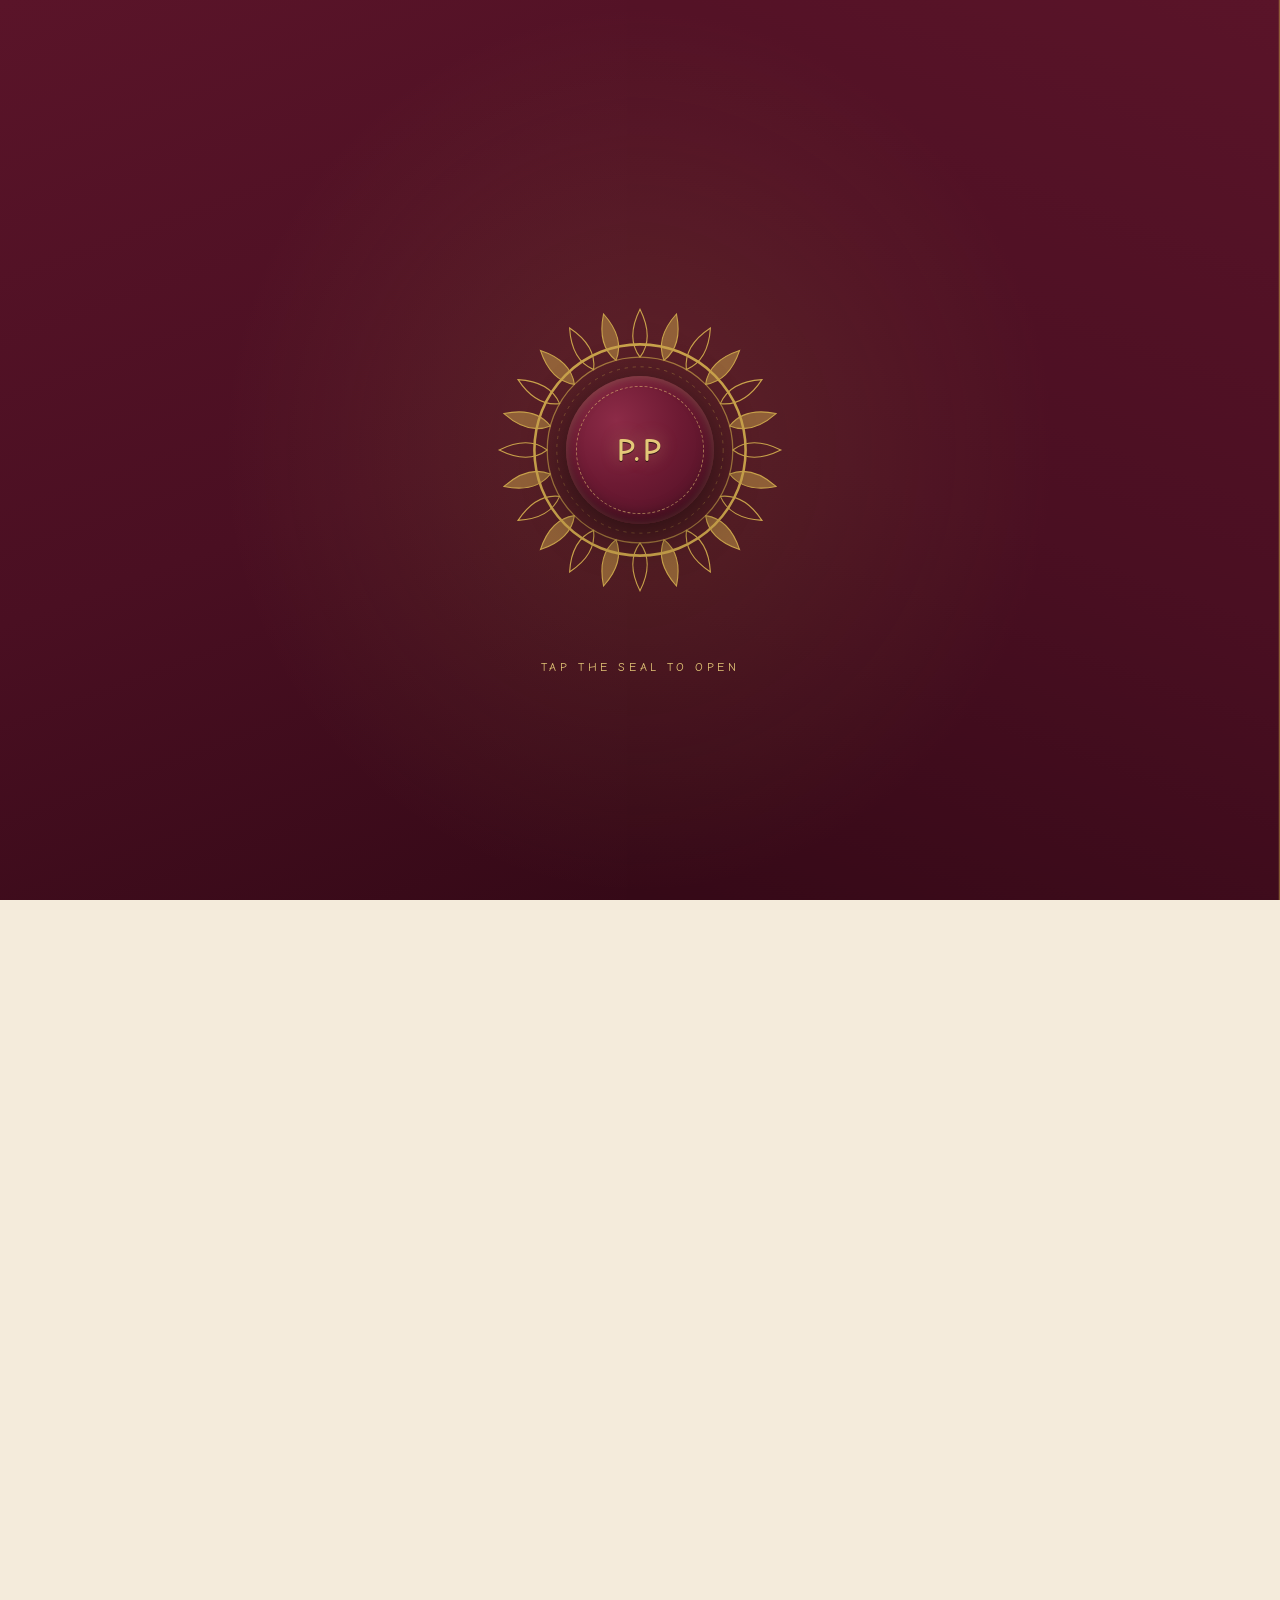
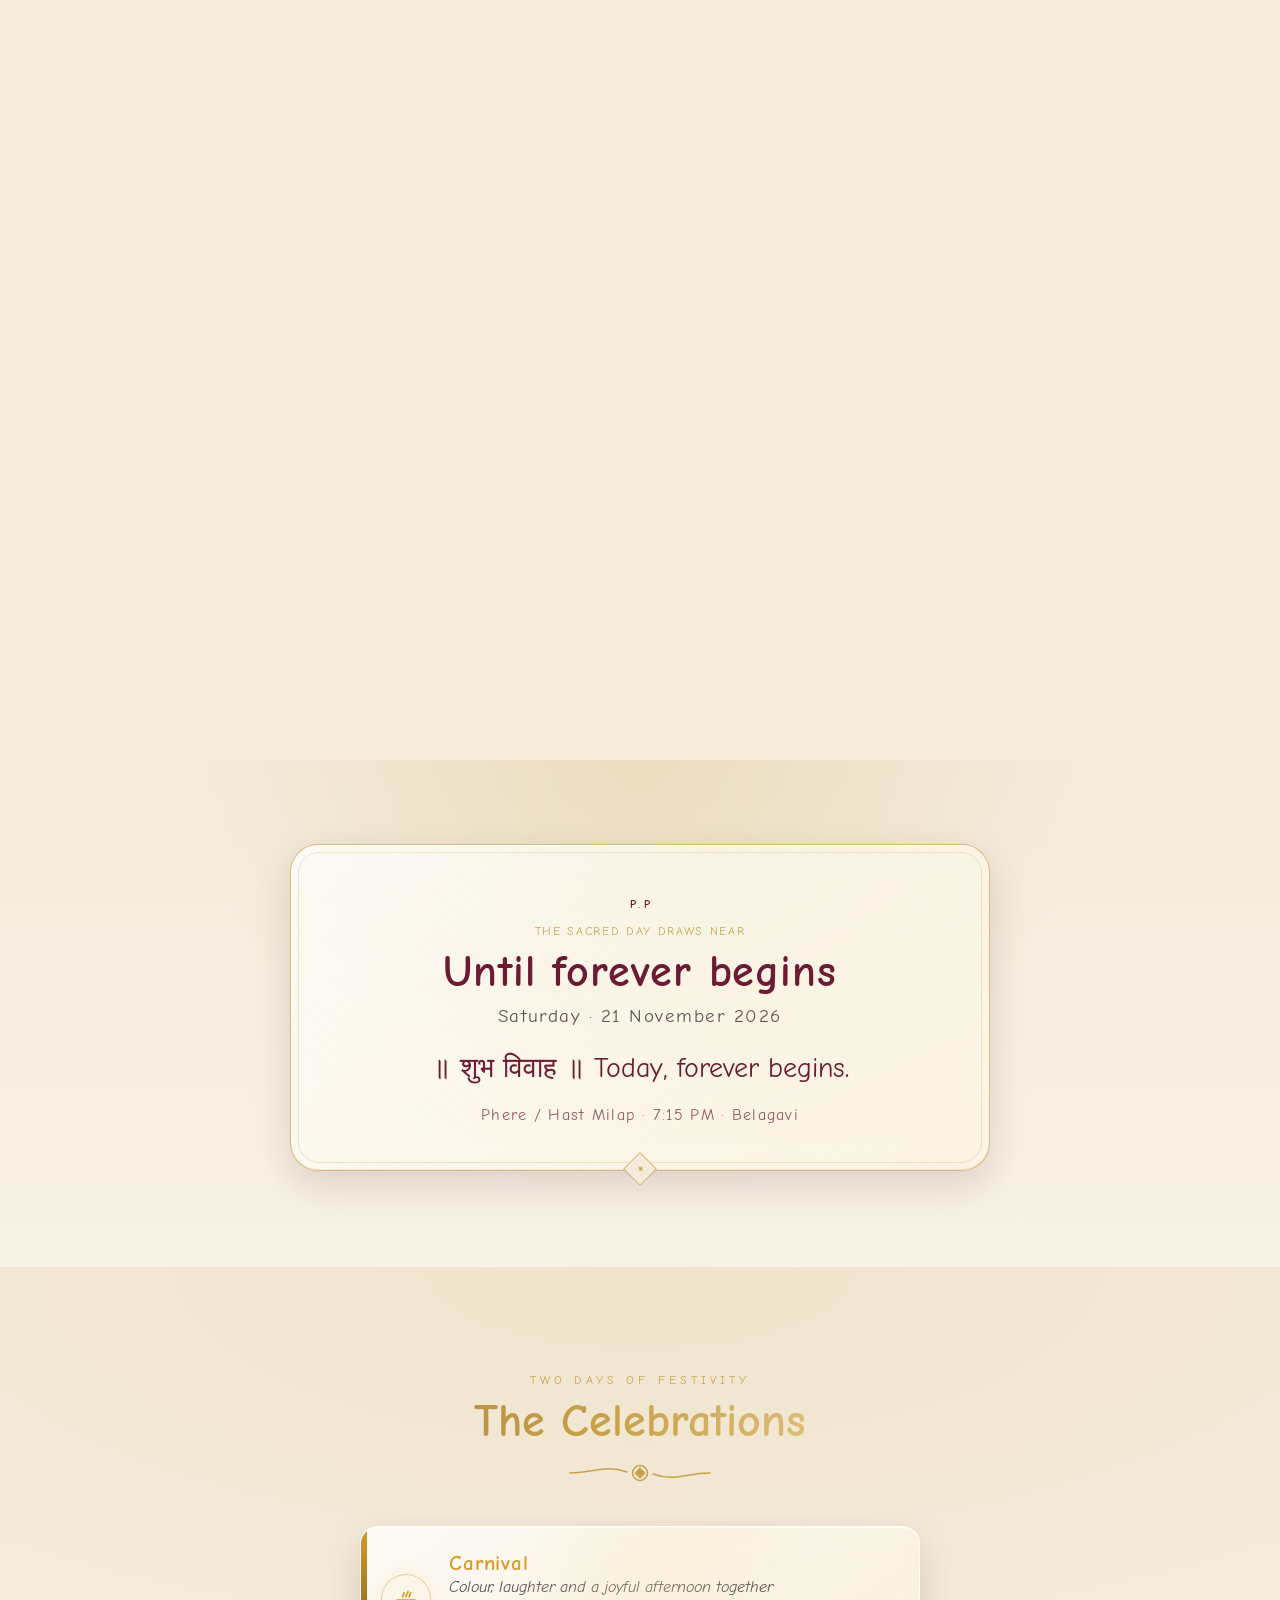
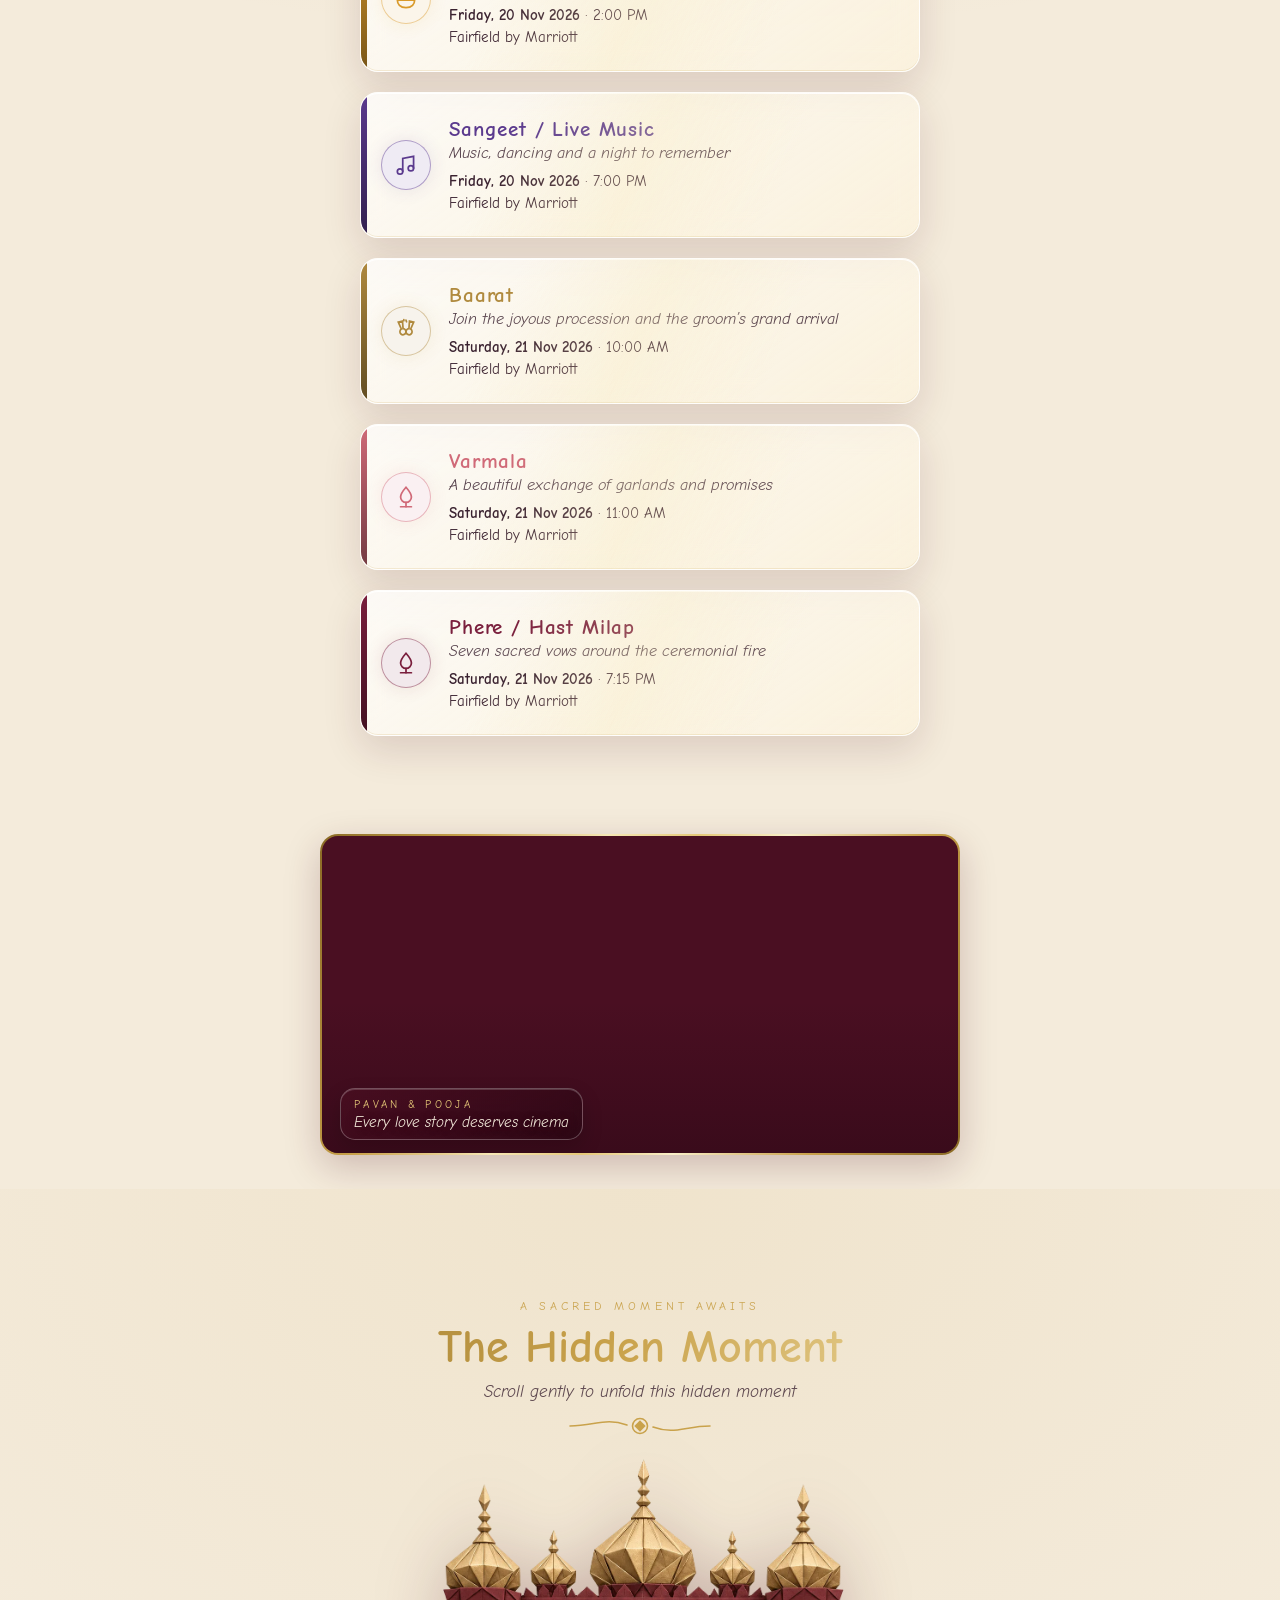
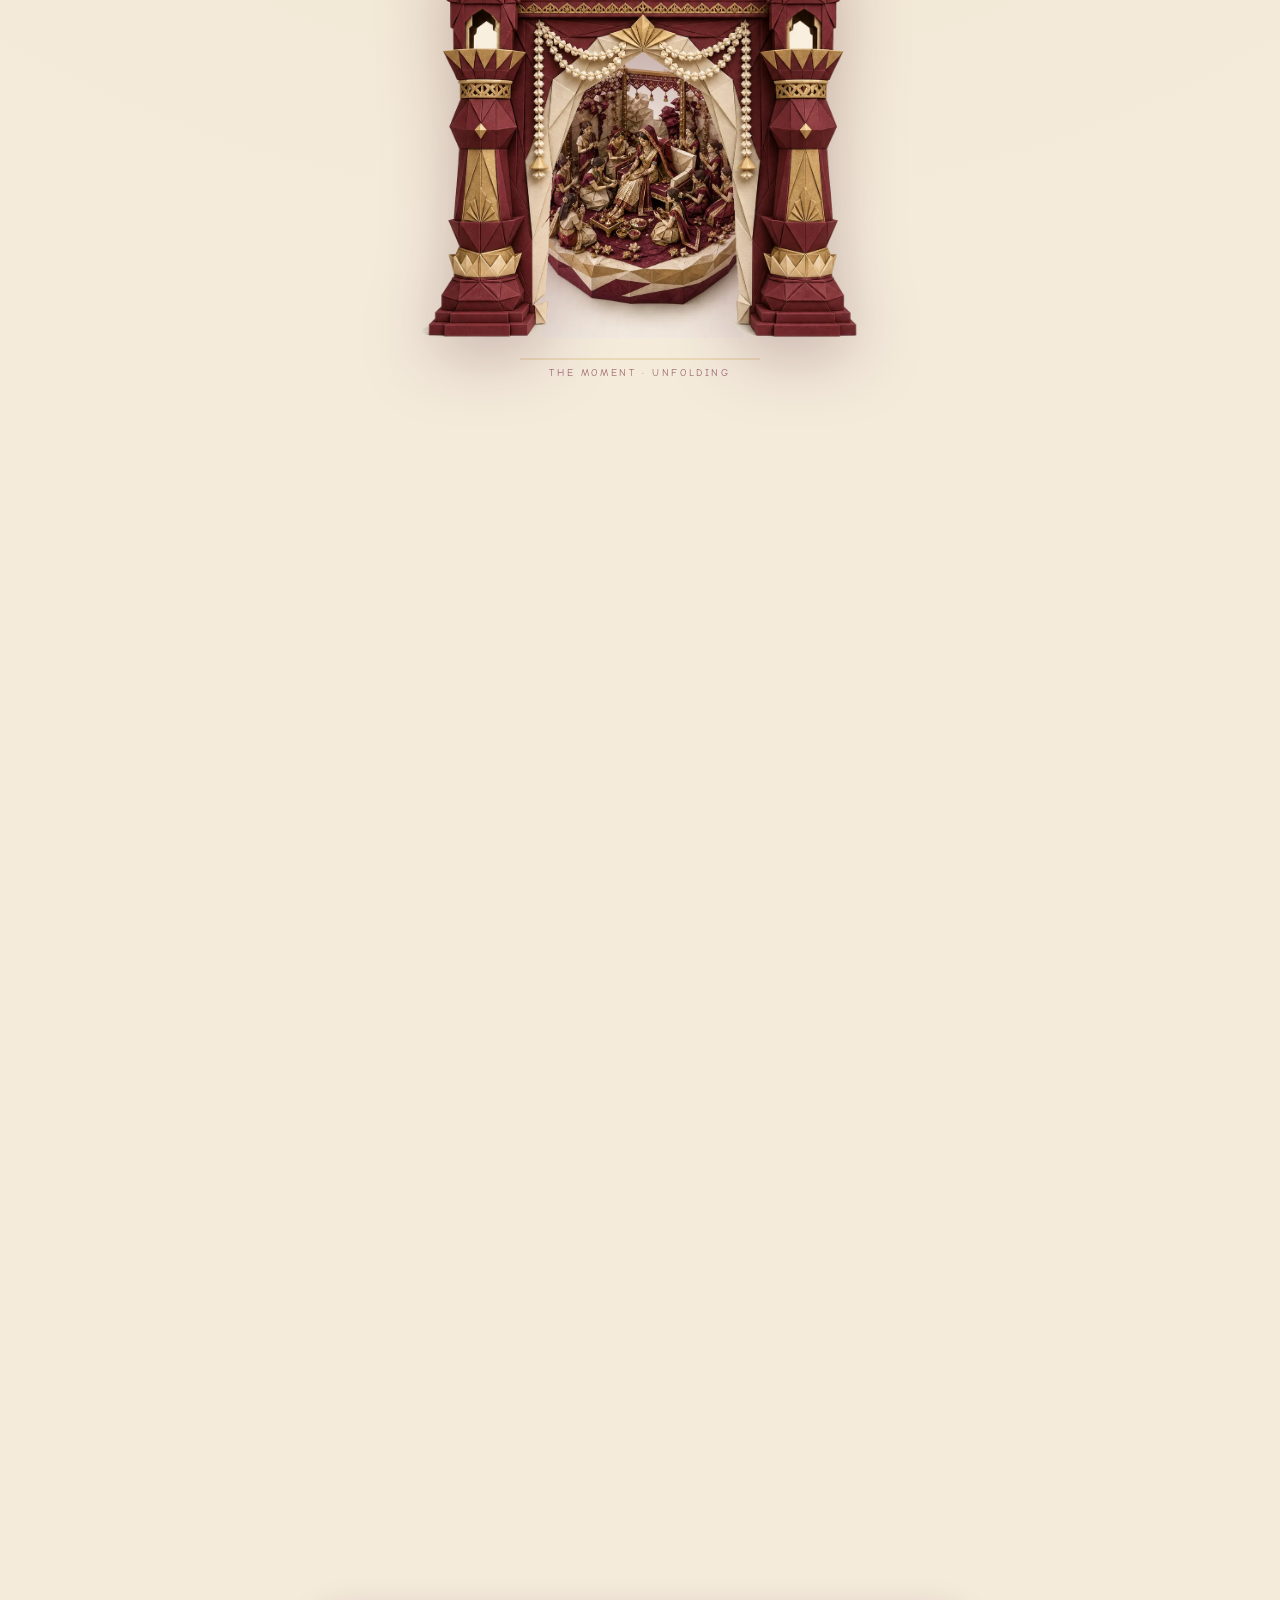
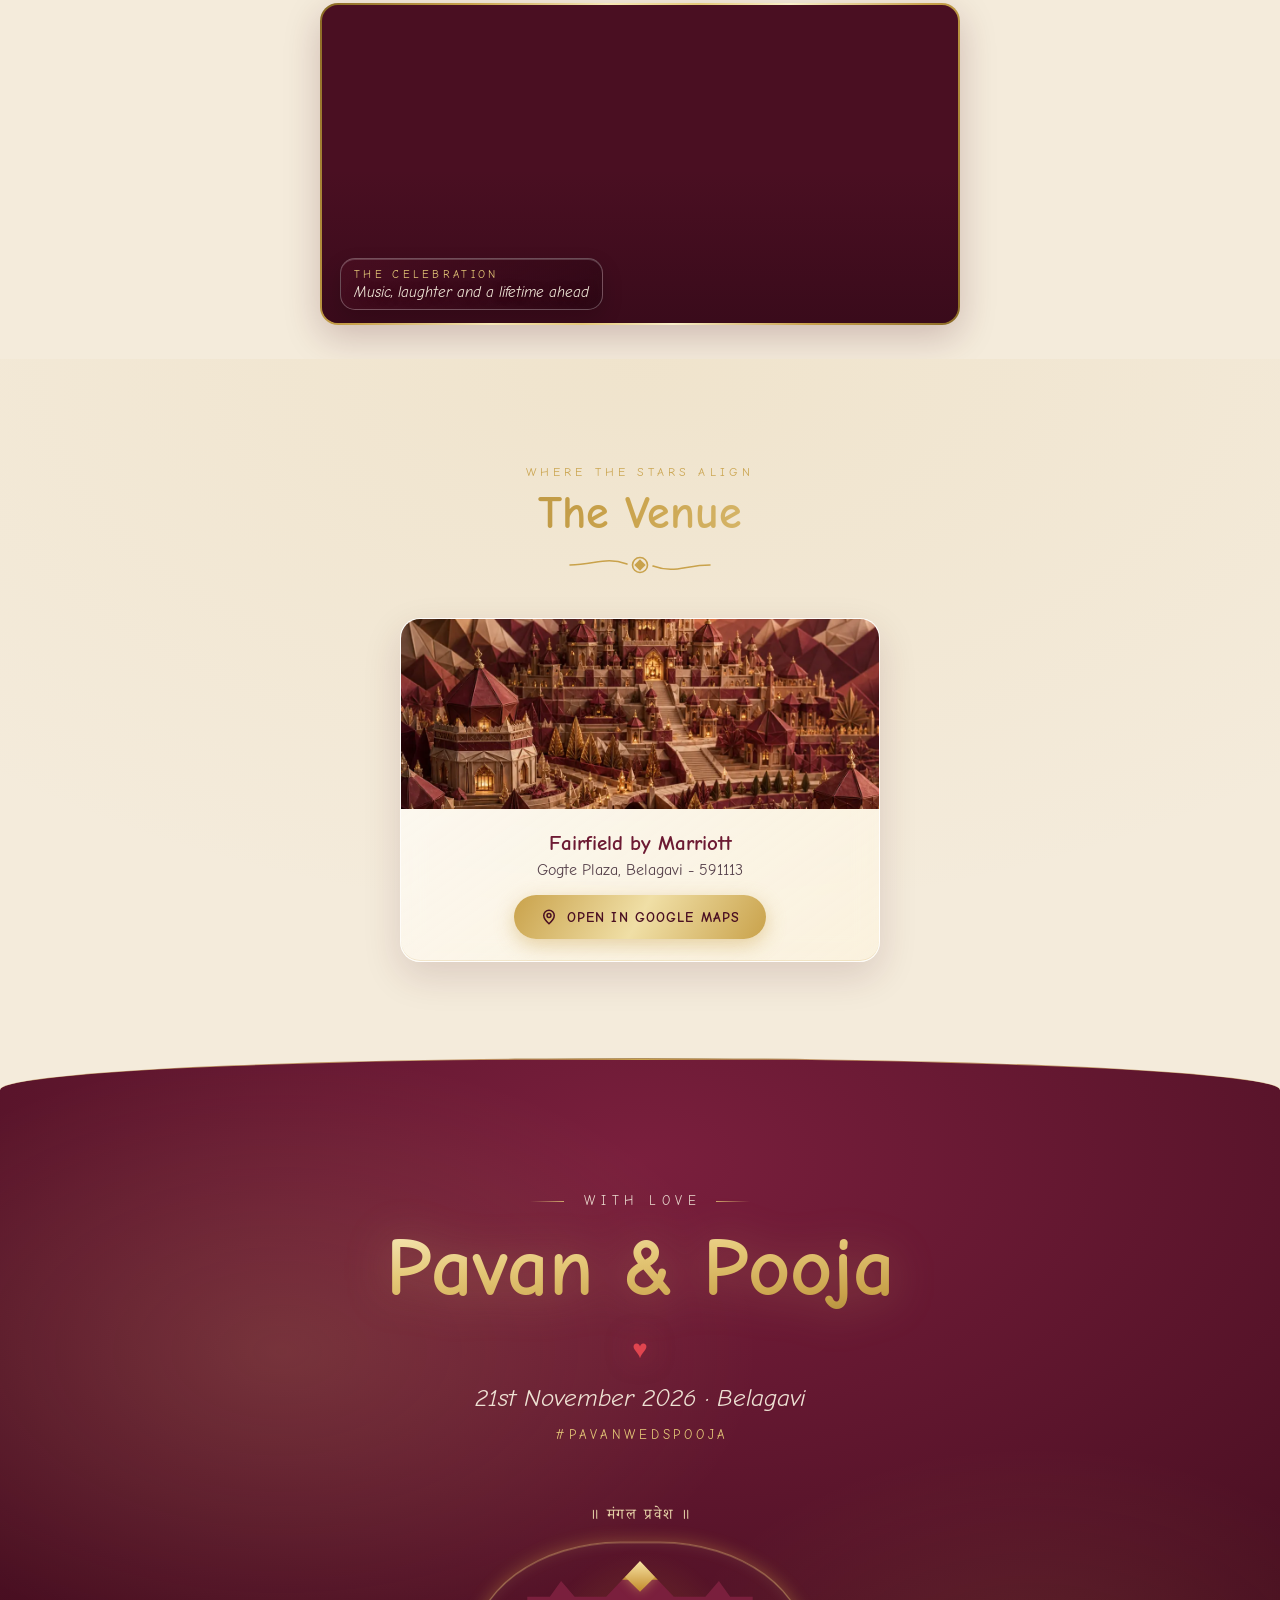
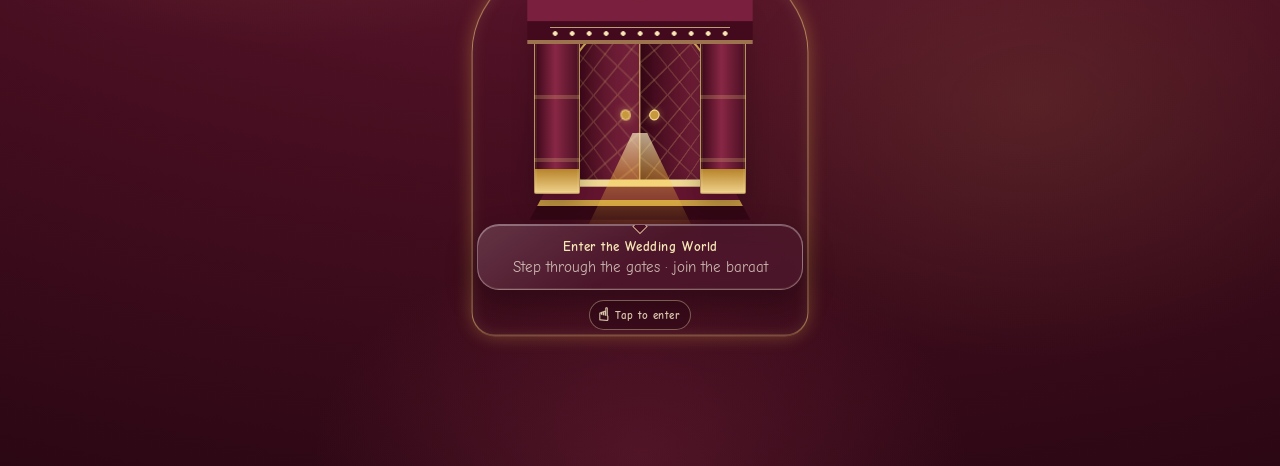
<file: index.html>
<!DOCTYPE html>
<html lang="en">
<head>
<meta charset="UTF-8">
<meta name="viewport" content="width=device-width, initial-scale=1.0, viewport-fit=cover">
<title>Pavan ♥ Pooja — A Royal Wedding Invitation</title>
<meta name="description" content="With the blessings of Lord Ganesha, join us for the wedding of Pavan and Pooja — 21 November 2026, Fairfield by Marriott, Belagavi.">
<meta name="theme-color" content="#4A0F22">
<meta property="og:title" content="Pavan ♥ Pooja — The Wedding Celebration">
<meta property="og:description" content="You are royally invited. Scroll to open the invitation.">
<meta property="og:image" content="assets/stills/world.webp">
<link rel="preconnect" href="https://fonts.googleapis.com">
<link rel="preconnect" href="https://fonts.gstatic.com" crossorigin>
<link href="https://fonts.googleapis.com/css2?family=Comic+Neue:ital,wght@0,400;0,700;1,400&family=Noto+Serif+Devanagari:wght@400;600&display=swap" rel="stylesheet">
<link rel="stylesheet" href="styles.css?v=20260923-pavan-pooja">
</head>
<body class="is-loading">

<!-- ═══════════════ THE SEAL (loader / entry) ═══════════════ -->
<div id="loader" aria-label="Opening invitation">
  <div class="door door-l"></div>
  <div class="door door-r"></div>
  <div class="loader-center">
    <svg id="mandala" viewBox="-100 -100 200 200" aria-hidden="true">
      <g id="mandala-spin">
        <g id="petal-ring"></g>
        <circle r="58" fill="none" stroke="currentColor" stroke-width=".8" opacity=".7"/>
        <circle r="52" fill="none" stroke="currentColor" stroke-width=".4" stroke-dasharray="2 3" opacity=".6"/>
      </g>
      <circle id="progress-ring" r="66" fill="none" stroke="currentColor" stroke-width="1.6"
              stroke-linecap="round" transform="rotate(-90)"/>
    </svg>
    <button id="seal-btn" disabled aria-label="Open the invitation">
      <span class="seal-monogram">P.P</span>
      <span class="seal-rim"></span>
    </button>
    <p id="loader-status" role="status" aria-live="polite"><span id="loader-copy">Preparing the baraat…</span> <span id="loader-pct">0%</span></p>
    <button id="loader-retry" class="hidden" type="button">Retry preparation</button>
    <p id="loader-tap" class="hidden">Tap the seal to open</p>
  </div>
</div>

<!-- ═══════════════ AMBIENT PETALS ═══════════════ -->
<canvas id="petals" aria-hidden="true"></canvas>

<!-- ═══════════════ HERO — THE UNFOLDING ═══════════════ -->
<section id="hero">
  <div class="hero-sticky">
    <canvas id="scrub" aria-hidden="true"></canvas>
    <div class="vignette" aria-hidden="true"></div>

    <!-- Wide-screen editorial side notes — decorative and deliberately CSS-only -->
    <div class="hero-side hero-side-left" aria-hidden="true">
      <span class="hero-side-kicker"><b>वधू</b><i></i>The Bride</span>
      <strong class="hero-side-name">Pooja</strong>
      <span class="hero-side-rule"></span>
      <em>Grace in every step</em>
      <small>21 · XI · 2026</small>
    </div>
    <div class="hero-side hero-side-right" aria-hidden="true">
      <span class="hero-side-kicker"><b>वर</b><i></i>The Groom</span>
      <strong class="hero-side-name">Pavan</strong>
      <span class="hero-side-rule"></span>
      <em>Joy in every beat</em>
      <small>Belagavi · Karnataka</small>
    </div>

    <!-- Crown — a quiet, constant signature above the unfolding world -->
    <div id="hero-crown" aria-hidden="true">
      <span class="crown-mono">P.P</span>
      <span class="crown-rule"></span>
      <span class="crown-chapter">A Royal Union</span>
    </div>

    <!-- One permanent message: the imagery moves, the invitation remains serene. -->
    <div class="beat beat-static">
      <div class="hero-copy-glass">
        <p class="eyebrow">॥ शुभ विवाह ॥</p>
        <h1 class="names">
          <span class="name-word"><span>Pavan</span></span>
          <span class="amp">♥</span>
          <span class="name-word"><span>Pooja</span></span>
        </h1>
        <p class="hero-vow">Two souls · Seven vows · One forever</p>
        <div class="scroll-hint" aria-hidden="true"><span>Scroll to witness their story</span><i class="chev"></i></div>
      </div>
    </div>
  </div>
</section>

<!-- ═══════════════ THE COUNTDOWN ═══════════════ -->
<section id="countdown-section" aria-labelledby="countdown-title">
  <div class="countdown-card">
    <span class="countdown-sigil" aria-hidden="true">P.P</span>
    <p class="eyebrow">The sacred day draws near</p>
    <h2 id="countdown-title">Until forever begins</h2>
    <p class="countdown-date">Saturday · 21 November 2026</p>
    <div id="countdown" class="countdown" role="timer" aria-label="Countdown to the wedding">
      <div class="cd-cell"><span class="cd-num" id="cd-d">–</span><span class="cd-lbl">Days</span></div>
      <div class="cd-cell"><span class="cd-num" id="cd-h">–</span><span class="cd-lbl">Hours</span></div>
      <div class="cd-cell"><span class="cd-num" id="cd-m">–</span><span class="cd-lbl">Mins</span></div>
      <div class="cd-cell"><span class="cd-num" id="cd-s">–</span><span class="cd-lbl">Secs</span></div>
    </div>
    <p class="countdown-detail">Phere / Hast Milap · 7:15 PM · Belagavi</p>
  </div>
</section>

<!-- ═══════════════ THE CELEBRATIONS ═══════════════ -->
<section id="events">
  <img loading="lazy" class="decor decor-toran" src="assets/decor/toran.webp" alt="" aria-hidden="true">
  <img loading="lazy" class="decor decor-elephant" src="assets/decor/elephant.webp" alt="" aria-hidden="true">
  <img loading="lazy" class="decor decor-umbrella" src="assets/decor/umbrella.webp" alt="" aria-hidden="true">
  <header class="sec-head">
    <p class="eyebrow">Two days of festivity</p>
    <h2 class="sec-title gold-foil">The Celebrations</h2>
  </header>
  <div id="event-cards"></div>
</section>

<!-- ═══════════════ FILM BAND 1 ═══════════════ -->
<div class="film-band"><div class="film-inner"><video muted loop playsinline preload="none" data-src="assets/film/film1.mp4" aria-label="Pavan and Pooja wedding film"></video><p class="film-caption"><span class="film-eyebrow">Pavan &amp; Pooja</span><span class="film-line">Every love story deserves cinema</span></p></div></div>

<!-- ═══════════════ THE HIDDEN MOMENT (scroll-driven) ═══════════════ -->
<section id="sanctum">
  <div id="sanctum-stage">
    <header class="sec-head">
      <p class="eyebrow" id="sanctum-eyebrow">A sacred moment awaits</p>
      <h2 class="sec-title gold-foil" id="sanctum-heading">The Hidden Moment</h2>
      <p class="sec-sub" id="sanctum-hint"></p>
    </header>
    <div id="sanctum-portal">
      <div id="sanctum-view">
        <canvas id="sanctum-canvas" aria-hidden="true"></canvas>
        <img loading="lazy" id="sanctum-poster" src="assets/stills/sanctum_start.webp" alt="A hidden origami moment, veiled">
        <div id="sanctum-veil">
          <span class="veil-lotus">🪷</span>
          <span class="veil-text" id="sanctum-veil-text"></span>
          <span class="veil-progress hidden" id="sanctum-progress"></span>
        </div>
      </div>
      <img loading="lazy" class="sanctum-arch" src="assets/decor/arch.webp" alt="" aria-hidden="true">
    </div>
    <div id="sanctum-filmbar" aria-hidden="true">
      <span class="bar"><span class="fill" id="sanctum-fill"></span></span>
      <span class="cap">The moment · unfolding</span>
    </div>
  </div>
</section>

<!-- ═══════════════ VENUE ═══════════════ -->
<!-- ═══════════════ FILM BAND 2 ═══════════════ -->
<div class="film-band"><div class="film-inner"><video muted loop playsinline preload="none" data-src="assets/film/film2.mp4" aria-label="Pavan and Pooja celebration film"></video><p class="film-caption"><span class="film-eyebrow">The Celebration</span><span class="film-line">Music, laughter and a lifetime ahead</span></p></div></div>

<section id="venue">
  <img class="decor decor-toran decor-toran-2" src="assets/decor/toran.webp" alt="" aria-hidden="true">
  <header class="sec-head">
    <p class="eyebrow">Where the stars align</p>
    <h2 class="sec-title gold-foil">The Venue</h2>
  </header>

  <div class="venue-card">
    <div class="venue-art" style="background-image:url('assets/stills/venue_art.webp')"></div>
    <div class="venue-info">
      <h3 id="venue-name">Fairfield by Marriott</h3>
      <p id="venue-address">Gogte Plaza, Belagavi - 591113</p>
      <a id="maps-btn" class="btn-gold" href="#" target="_blank" rel="noopener">
        <svg viewBox="0 0 24 24" width="18" height="18" fill="none" stroke="currentColor" stroke-width="2"><path d="M12 21s-7-6.1-7-11a7 7 0 1 1 14 0c0 4.9-7 11-7 11z"/><circle cx="12" cy="10" r="2.6"/></svg>
        Open in Google Maps
      </a>
    </div>
  </div>

  <footer id="finale">
    <p class="finale-eyebrow"><span class="fe-rule"></span>With love<span class="fe-rule"></span></p>
    <h3 class="finale-script">Pavan &amp; Pooja</h3>
    <p class="finale-heart" aria-hidden="true">♥</p>
    <p class="finale-date">21st November 2026 · Belagavi</p>
    <p class="finale-tag">#PavanWedsPooja</p>
    <div class="world-gateway" aria-labelledby="world-gateway-title">
      <p class="world-gateway-kicker" lang="hi">॥ मंगल प्रवेश ॥</p>
      <a id="world-portal-link" class="world-portal-link" href="./world/index.html"
        aria-labelledby="world-gateway-title world-gateway-hint">
        <span class="world-portal-visual" aria-hidden="true">
          <span class="world-gate-crown"></span>
          <span class="world-gate-opening">
            <span class="world-gate-door world-gate-door-left"></span>
            <span class="world-gate-door world-gate-door-right"></span>
          </span>
          <span class="world-gate-threshold"></span>
          <span class="world-gate-path"></span>
        </span>
        <span class="world-portal-action">
          <strong id="world-gateway-title">Enter the Wedding World</strong>
          <small id="world-gateway-hint">Step through the gates · join the baraat</small>
        </span>
        <span class="portal-tap-cue" aria-hidden="true">
          <span class="portal-tap-hand">&#9757;&#65038;</span>
          <span>Tap to enter</span>
        </span>
      </a>
    </div>
  </footer>
</section>

<!-- Golden scroll thread -->
<div id="thread" aria-hidden="true"><i id="thread-lotus">🪷</i></div>

<!-- Sound toggle -->
<button id="sound-toggle" class="hidden" aria-label="Toggle sound">🔔</button>

<!-- Full-screen handoff into the separately loaded 3D wedding world -->
<div id="portal-transition" aria-hidden="true">
  <div class="portal-transition-rays" aria-hidden="true"></div>
  <p class="portal-transition-copy" role="status" aria-live="polite">
    <span>॥ शुभ विवाह ॥</span>
    <strong>The baraat awaits</strong>
  </p>
</div>

<script src="config.js?v=20260923-sangeet"></script>
<script src="app.js?v=20260923-pavan-pooja"></script>
</body>
</html>
</file>
<file: styles.css>
/* ═══════════════════════════════════════════════════════════
   ROYAL WEDDING INVITE — STYLES
   Mobile-first · 60fps · gold-on-maroon royal theme
   ═══════════════════════════════════════════════════════════ */

:root {
  --maroon: #6D1A33;
  --maroon-deep: #4A0F22;
  --gold: #C9A24B;
  --gold-soft: #E5C878;
  --ivory: #F4EBDB;
  --ink: #3A2230;
  --vh: 1vh; /* corrected by JS to avoid URL-bar jumps */
  --serif-display: "Comic Neue", "Chalkboard SE", "Comic Sans MS", "Segoe Print", cursive;
  --serif-body: "Comic Neue", "Chalkboard SE", "Comic Sans MS", "Segoe Print", cursive;
  --serif-dev: "Noto Serif Devanagari", serif;
  --glass-fill: linear-gradient(145deg, rgba(255,255,255,.76), rgba(255,247,225,.54));
  --glass-stroke: rgba(255,255,255,.78);
  --glass-shadow: 0 14px 38px rgba(74,15,34,.14), inset 0 1px 0 rgba(255,255,255,.9), inset 0 -1px 0 rgba(201,162,75,.18);
}

* { margin: 0; padding: 0; box-sizing: border-box; }
html { scroll-behavior: auto; }
body {
  font-family: var(--serif-body);
  background: var(--ivory);
  color: var(--ink);
  overflow-x: hidden;
  -webkit-font-smoothing: antialiased;
  overscroll-behavior-y: none;
}
body.is-loading { overflow: hidden; }
.hidden { display: none !important; }
img { max-width: 100%; }
button { font-family: inherit; cursor: pointer; }
:where(a, button, input, select, textarea):focus-visible {
  outline: 3px solid var(--gold-soft);
  outline-offset: 3px;
}

/* Handmade-paper grain over everything — the single biggest "expensive" cue */
body::after {
  content: "";
  position: fixed; inset: 0;
  z-index: 66;
  pointer-events: none;
  background-image: url("data:image/svg+xml,%3Csvg xmlns='http://www.w3.org/2000/svg' width='220' height='220'%3E%3Cfilter id='n'%3E%3CfeTurbulence type='fractalNoise' baseFrequency='.85' numOctaves='2' stitchTiles='stitch'/%3E%3C/filter%3E%3Crect width='220' height='220' filter='url(%23n)' opacity='.55'/%3E%3C/svg%3E");
  opacity: .05;
  mix-blend-mode: multiply;
}

/* ── Gold foil text ───────────────────────────────────────── */
.gold-foil {
  background: linear-gradient(105deg,
    #8a6a25 0%, var(--gold) 22%, #f6e7b6 40%, var(--gold-soft) 50%,
    #f9efc9 60%, var(--gold) 78%, #8a6a25 100%);
  background-size: 220% 100%;
  -webkit-background-clip: text;
  background-clip: text;
  color: transparent;
  background-position: 50% 0;
}
@keyframes foil-sheen {
  0%, 100% { background-position: 0% 0; }
  50%      { background-position: 100% 0; }
}
.sec-head.shown .gold-foil { animation: foil-sheen 1.15s ease-out .15s both; }

.eyebrow {
  font-family: var(--serif-display);
  font-size: 12px;
  letter-spacing: .14em;
  text-transform: uppercase;
  color: var(--gold);
  opacity: .95;
}

/* ═══════════════ LOADER — THE SEAL ═══════════════ */
#loader {
  position: fixed; inset: 0; z-index: 100;
  display: grid; place-items: center;
  color: var(--gold);
  touch-action: none;
  overscroll-behavior: none;
}
.door {
  position: absolute; top: 0; bottom: 0; width: 51%;
  background:
    radial-gradient(120% 90% at 100% 50%, rgba(201,162,75,.14), transparent 55%),
    linear-gradient(160deg, #5a1429 0%, var(--maroon-deep) 55%, #350917 100%);
  transition: transform 1.5s cubic-bezier(.7, 0, .2, 1);
  will-change: transform;
}
.door-l { left: 0;  border-right: 1px solid rgba(201,162,75,.5);
  background-position: right center; }
.door-r { right: 0; border-left: 1px solid rgba(201,162,75,.5);
  transform: scaleX(-1); }
#loader.open .door-l { transform: translateX(-101%); }
#loader.open .door-r { transform: scaleX(-1) translateX(-101%); }
#loader.open .loader-center { opacity: 0; transform: scale(1.35); }
#loader.gone { display: none; }

.loader-center {
  position: relative; z-index: 2;
  display: grid; place-items: center;
  transition: opacity .8s ease, transform .9s ease;
}
#mandala {
  width: min(72vw, 320px); height: min(72vw, 320px);
  overflow: visible;
}
#mandala-spin { animation: spin 60s linear infinite; transform-origin: 0 0; }
@keyframes spin { to { transform: rotate(360deg); } }
#progress-ring { stroke-dasharray: 414.7; stroke-dashoffset: 414.7; transition: stroke-dashoffset .35s ease; }

#seal-btn {
  position: absolute;
  width: min(34vw, 148px); height: min(34vw, 148px);
  border-radius: 50%;
  border: none;
  background:
    radial-gradient(circle at 34% 30%, #8c2b47 0%, var(--maroon) 45%, var(--maroon-deep) 100%);
  box-shadow:
    0 10px 40px rgba(0,0,0,.55),
    inset 0 2px 10px rgba(255,220,160,.25),
    inset 0 -6px 16px rgba(0,0,0,.45);
  display: grid; place-items: center;
  transition: transform .3s ease, box-shadow .3s ease;
}
#seal-btn:disabled { opacity: .82; }
#seal-btn:not(:disabled) { animation: seal-pulse 2.2s ease-in-out infinite; }
@keyframes seal-pulse {
  0%,100% { transform: scale(1); }
  50%     { transform: scale(1.05); box-shadow: 0 14px 52px rgba(201,162,75,.35), inset 0 2px 10px rgba(255,220,160,.3), inset 0 -6px 16px rgba(0,0,0,.45); }
}
.seal-monogram {
  font-family: var(--serif-display);
  font-size: clamp(20px, 7vw, 32px);
  font-weight: 700;
  color: var(--gold-soft);
  text-shadow: 0 1px 0 rgba(0,0,0,.6), 0 0 18px rgba(229,200,120,.4);
  letter-spacing: .08em;
}
.seal-rim {
  position: absolute; inset: 7%;
  border-radius: 50%;
  border: 1.5px dashed rgba(229,200,120,.55);
  pointer-events: none;
}
#loader-status, #loader-tap {
  position: absolute; bottom: -64px; width: 100vw; text-align: center;
  font-family: var(--serif-display);
  font-size: 12px; letter-spacing: .3em; text-transform: uppercase;
  color: var(--gold-soft);
}
#loader-tap { animation: fade-blink 1.8s ease-in-out infinite; }
#loader-retry {
  position: fixed;
  left: 50%;
  bottom: calc(env(safe-area-inset-bottom, 0px) + 24px);
  z-index: 3;
  min-height: 44px;
  padding: 0 20px;
  transform: translateX(-50%);
  border: 1px solid rgba(229,200,120,.72);
  border-radius: 999px;
  color: var(--gold-soft);
  background: rgba(53,9,23,.82);
  font: 600 11px/1 var(--serif-display);
  letter-spacing: .18em;
  text-transform: uppercase;
  white-space: nowrap;
  touch-action: manipulation;
}
#loader-retry:active { background: rgba(109,26,51,.96); }
@keyframes fade-blink { 0%,100% { opacity: .55; } 50% { opacity: 1; } }

/* ═══════════════ PETALS ═══════════════ */
#petals {
  position: fixed; inset: 0; z-index: 60;
  pointer-events: none;
}

/* ═══════════════ HERO ═══════════════ */
#hero { position: relative; background: var(--ivory); }
.hero-sticky {
  position: sticky; top: 0;
  height: calc(var(--vh) * 100);
  overflow: hidden;
  contain: paint;
  isolation: isolate;
}
#scrub {
  position: absolute; inset: 0;
  width: 100%; height: 100%;
  background: var(--ivory);
}
/* A static wash of golden light keeps the scene luminous without repainting
   a full-screen blended layer throughout the scroll. */
.hero-sticky::after {
  content: "";
  position: absolute; inset: -30%;
  pointer-events: none;
  background: radial-gradient(ellipse 34% 26% at 50% 50%, rgba(255,232,170,.5), transparent 70%);
  mix-blend-mode: soft-light;
}
.vignette {
  position: absolute; inset: -2px; pointer-events: none;
  /* feathers the floating world into the page ivory — no hard frame edges */
  background:
    radial-gradient(ellipse 78% 54% at 50% 42%, transparent 56%, var(--ivory) 92%),
    linear-gradient(to bottom, var(--ivory) 0%, transparent 12%, transparent 80%, var(--ivory) 97%);
}

/* Editorial side notes occupy only genuinely empty wide-screen margins. */
.hero-side { display: none; }
@media (min-width: 1180px) and (min-aspect-ratio: 4 / 3) {
  .hero-side {
    --side-outer: clamp(36px, 6vw, 120px);
    --side-enter: -14px;
    position: absolute;
    top: 46%;
    z-index: 2;
    width: min(320px, calc(50vw - 36.5vh - var(--side-outer) - 28px));
    display: grid;
    justify-items: center;
    gap: 10px;
    color: var(--maroon);
    text-align: center;
    pointer-events: none;
    user-select: none;
    contain: layout paint;
    opacity: 0;
    transform: translate3d(var(--side-enter), -50%, 0);
    transition: opacity 1.15s ease .65s, transform 1.3s cubic-bezier(.2,.75,.25,1) .55s;
  }
  .hero-side-left { left: var(--side-outer); }
  .hero-side-right {
    --side-enter: 14px;
    top: 54%;
    right: var(--side-outer);
  }
  #hero.entered .hero-side {
    opacity: .82;
    transform: translate3d(0, -50%, 0);
  }
  .hero-side > * { position: relative; }
  .hero-side-kicker {
    display: flex;
    align-items: center;
    justify-content: center;
    gap: 9px;
    font-family: var(--serif-display);
    font-size: 9px;
    letter-spacing: .3em;
    text-indent: .3em;
    text-transform: uppercase;
    color: rgba(109,26,51,.72);
  }
  .hero-side-kicker b {
    font-family: var(--serif-dev);
    font-size: 14px;
    font-weight: 600;
    letter-spacing: .08em;
    text-indent: 0;
    color: var(--gold);
  }
  .hero-side-kicker i {
    width: 18px;
    height: 1px;
    background: linear-gradient(90deg, transparent, var(--gold));
  }
  .hero-side-name {
    font-family: var(--serif-display);
    font-size: clamp(56px, 4.8vw, 92px);
    font-weight: 400;
    letter-spacing: .01em;
    line-height: .92;
    color: rgba(109,26,51,.72);
  }
  .hero-side-rule {
    width: min(126px, 72%);
    height: 1px;
    margin: 2px 0;
    background: linear-gradient(90deg, transparent, rgba(201,162,75,.9), transparent);
  }
  .hero-side-rule::after {
    content: "";
    position: absolute;
    top: 50%; left: 50%;
    width: 6px; height: 6px;
    border: 1px solid var(--gold);
    background: var(--ivory);
    transform: translate(-50%, -50%) rotate(45deg);
  }
  .hero-side em {
    font-family: var(--serif-body);
    font-size: clamp(16px, 1.35vw, 20px);
    font-weight: 500;
    line-height: 1.25;
    color: rgba(58,34,48,.78);
  }
  .hero-side small {
    margin-top: 2px;
    font-family: var(--serif-display);
    font-size: 8.5px;
    letter-spacing: .24em;
    text-indent: .24em;
    text-transform: uppercase;
    color: rgba(109,26,51,.6);
  }
}

/* Crown — a quiet signature above the world */
#hero-crown {
  position: absolute;
  top: calc(env(safe-area-inset-top, 0px) + 18px);
  left: 0; right: 0;
  display: grid; justify-items: center; gap: 7px;
  pointer-events: none;
  z-index: 3;
}
.crown-mono {
  font-family: var(--serif-display);
  font-size: 13px; font-weight: 700;
  letter-spacing: .18em;
  color: var(--maroon);
  border: 1px solid rgba(201,162,75,.75);
  border-radius: 999px;
  padding: 7px 14px 6px;
  background: rgba(244,235,219,.55);
  -webkit-backdrop-filter: blur(6px);
  backdrop-filter: blur(6px);
  box-shadow: 0 2px 14px rgba(74,15,34,.12);
}
.crown-rule {
  width: 46px; height: 1px;
  background: linear-gradient(90deg, transparent, var(--gold), transparent);
}
.crown-chapter {
  font-family: var(--serif-display);
  font-size: 10.5px;
  letter-spacing: .18em; text-transform: uppercase;
  color: var(--maroon);
  opacity: .85;
}

.beat {
  position: absolute; inset: 0;
  display: flex; flex-direction: column;
  align-items: center; justify-content: flex-end;
  text-align: center;
  padding: 0 16px calc(env(safe-area-inset-bottom, 0px) + 20px);
  opacity: 0;
  pointer-events: none;
  will-change: opacity, transform;
}
.beat > * { position: relative; }
.beat-static {
  opacity: 1;
  visibility: visible;
  transform: none;
  will-change: auto;
}

.hero-copy-glass {
  width: min(100%, 560px);
  padding: 17px 18px 15px;
  border: 1px solid var(--glass-stroke);
  border-radius: 26px;
  background:
    linear-gradient(145deg, rgba(255,255,255,.78), rgba(255,244,215,.58) 54%, rgba(244,235,219,.72));
  box-shadow: var(--glass-shadow), 0 18px 44px rgba(46,8,22,.16);
  opacity: 0;
  transform: translate3d(0, 18px, 0) scale(.985);
  transition: opacity .75s ease .16s, transform .8s cubic-bezier(.2,.75,.25,1) .16s;
}
#hero.entered .hero-copy-glass {
  opacity: 1;
  transform: none;
}

.names {
  display: flex;
  align-items: center;
  justify-content: center;
  gap: clamp(8px, 2.4vw, 18px);
  font-family: var(--serif-display);
  font-weight: 700;
  font-size: clamp(29px, 8.4vw, 60px);
  line-height: 1.08;
  margin: 8px 0 5px;
  color: var(--maroon-deep);
  letter-spacing: -.02em;
  white-space: nowrap;
  text-wrap: nowrap;
  text-shadow: 0 1px 0 rgba(255,255,255,.72);
}
.name-word {
  display: grid;
  justify-items: center;
  line-height: .82;
}
.name-word small {
  margin-top: .42em;
  font-size: .42em;
  font-weight: 700;
  letter-spacing: .03em;
}
/* Cinematic letter-cascade entrance for the names */
.names .ltr {
  display: inline-block;
  opacity: 0;
  transform: translateY(26px) rotate(4deg);
  filter: blur(5px);
}
#hero.entered .names .ltr {
  animation: ltr-in .9s cubic-bezier(.2,.75,.25,1) forwards;
  animation-delay: calc(var(--li) * 65ms + .25s);
}
@keyframes ltr-in {
  to { opacity: 1; transform: none; filter: blur(0); }
}
.amp { font-size: .6em; vertical-align: .18em; color: var(--gold); }
.beat .eyebrow {
  color: var(--maroon);
  text-shadow: none;
}
.hero-vow {
  margin: 2px 0 13px;
  font-size: clamp(14px, 3.9vw, 19px);
  line-height: 1.4;
  letter-spacing: .03em;
  color: rgba(58,34,48,.86);
  text-shadow: none;
}

/* Dedicated countdown card */
#countdown-section {
  padding: clamp(52px, 8vw, 84px) 18px clamp(60px, 9vw, 96px);
  overflow: hidden;
  background:
    radial-gradient(circle at 50% 0%, rgba(201,162,75,.20), transparent 54%),
    linear-gradient(180deg, #f4ebdb 0%, #f8f1e5 100%);
}
.countdown-card {
  position: relative;
  max-width: 700px;
  margin: 0 auto;
  padding: clamp(34px, 7vw, 54px) clamp(15px, 5vw, 48px) clamp(30px, 6vw, 46px);
  text-align: center;
  border: 1px solid rgba(201,162,75,.72);
  border-radius: 28px;
  background: var(--glass-fill);
  box-shadow: var(--glass-shadow);
  isolation: isolate;
}
.countdown-card::before {
  content: "";
  position: absolute;
  inset: 7px;
  border: 1px solid rgba(201,162,75,.28);
  border-radius: 21px;
  pointer-events: none;
}
.countdown-card::after {
  content: "✦";
  position: absolute;
  left: 50%; bottom: -11px;
  width: 22px; height: 22px;
  display: grid; place-items: center;
  transform: translateX(-50%) rotate(45deg);
  color: var(--gold);
  font-size: 10px;
  border: 1px solid rgba(201,162,75,.7);
  background: var(--ivory);
}
.countdown-sigil {
  display: block;
  margin: 0 auto 14px;
  font: 700 11px/1 var(--serif-display);
  letter-spacing: .28em;
  text-indent: .28em;
  color: var(--maroon);
}
#countdown-title {
  margin: 9px 0 7px;
  color: var(--maroon);
  font: 600 clamp(28px, 7vw, 44px)/1.15 var(--serif-display);
  letter-spacing: .02em;
}
.countdown-date,
.countdown-detail {
  color: rgba(58,34,48,.78);
  font-size: clamp(15px, 3.8vw, 19px);
  letter-spacing: .08em;
}
.countdown-detail {
  font-size: clamp(13px, 3.2vw, 16px);
  color: rgba(109,26,51,.72);
}
.countdown {
  display: grid;
  grid-template-columns: repeat(4, minmax(0, 1fr));
  gap: 8px;
  max-width: 440px;
  margin: 25px auto 21px;
}
.cd-cell {
  min-width: 0;
  padding: 13px 4px 10px;
  border-radius: 14px;
  border: 1px solid rgba(201,162,75,.52);
  background: rgba(255,253,247,.78);
  box-shadow: 0 5px 18px rgba(74,15,34,.07);
  display: grid; justify-items: center; gap: 1px;
}
.cd-num {
  font-family: var(--serif-display);
  font-size: clamp(20px, 5.5vw, 29px); font-weight: 700;
  color: var(--maroon);
  font-variant-numeric: tabular-nums;
}
.cd-lbl {
  font-size: clamp(8px, 2.3vw, 10px); letter-spacing: .18em; text-transform: uppercase;
  color: rgba(58,34,48,.75);
}
.countdown-complete {
  grid-column: 1 / -1;
  color: var(--maroon);
  font-size: clamp(20px, 5vw, 28px);
}

.scroll-hint {
  margin-top: 4px;
  display: grid; justify-items: center; gap: 6px;
  font-family: var(--serif-display);
  font-size: 10.5px; letter-spacing: .13em; text-transform: none;
  color: var(--maroon);
  text-shadow: none;
}
.chev {
  width: 10px; height: 10px;
  border-right: 2px solid var(--gold);
  border-bottom: 2px solid var(--gold);
  transform: rotate(45deg);
  animation: chev-drop 1.6s ease-in-out infinite;
}
@keyframes chev-drop {
  0%,100% { transform: translateY(0) rotate(45deg); opacity: .5; }
  50%     { transform: translateY(7px) rotate(45deg); opacity: 1; }
}

/* ═══════════════ SHARED SECTION CHROME ═══════════════ */
section { position: relative; z-index: 5; }
#events, #blessings, #venue {
  padding: 72px 22px 64px;
  background:
    radial-gradient(140% 60% at 50% 0%, rgba(201,162,75,.10), transparent 55%),
    var(--ivory);
  overflow: hidden;                 /* decor bleeds are clipped, no sideways scroll */
}
#sanctum {
  background:
    radial-gradient(140% 60% at 50% 0%, rgba(201,162,75,.10), transparent 55%),
    var(--ivory);
  /* NO overflow:hidden here — it would break the sticky stage */
}

/* ═══════════════ DECOR CUTOUTS ═══════════════════════════ */
.decor {
  position: absolute;
  pointer-events: none;
  z-index: 0;
  opacity: 0;
  transition: opacity 1.2s ease;
}
.decor.shown { opacity: 1; }
.decor-toran {
  top: -6px; left: -4%;
  width: 108%;
  transform-origin: 50% 0;
  animation: toran-sway 7s ease-in-out infinite;
}
.decor-toran-2 { animation-delay: 3.5s; }
@keyframes toran-sway {
  0%, 100% { transform: rotate(.5deg); }
  50%      { transform: rotate(-.5deg); }
}
.decor-elephant {
  left: -34px; bottom: 30px;
  width: clamp(150px, 42vw, 280px);
}
.decor-umbrella {
  right: -26px; top: 90px;
  width: clamp(90px, 26vw, 170px);
  rotate: 9deg;
  opacity: 0;
}
.decor-umbrella.shown { opacity: .92; }
.decor-lotus {
  right: -30px; bottom: -24px;
  width: clamp(150px, 44vw, 280px);
}
#events .sec-head, #venue .sec-head { margin-top: 34px; }
#event-cards, .venue-card, #scratch-wrap, .rsvp-block, footer { position: relative; z-index: 2; }

/* ═══════════════ SANCTUM — the hidden moment ═════════════ */
#sanctum {
  height: calc(var(--vh) * 220);     /* stable runway; mobile browser chrome cannot move it */
  padding: 0 22px !important;
}
#sanctum-stage {
  position: sticky; top: 0;
  min-height: calc(var(--vh) * 100);
  display: flex; flex-direction: column;
  justify-content: center;
  padding: 20px 0;
}
#sanctum-stage .sec-head { margin-bottom: 18px; }
#sanctum-portal {
  position: relative;
  width: min(88vw, calc(var(--vh) * 50), 440px);   /* stable while mobile browser chrome moves */
  margin: 0 auto;
  aspect-ratio: 1025 / 1126;        /* arch cutout ratio */
}
#sanctum-portal::after {
  content: "";
  position: absolute; inset: 0;
  z-index: 4;
  pointer-events: none;
  opacity: 0;
  background: url("assets/decor/arch.webp") center / 100% 100% no-repeat;
  filter: drop-shadow(0 0 42px rgba(229,200,120,.85));
}
#sanctum-filmbar {
  width: min(60vw, 240px);
  margin: 18px auto 0;
  display: grid; gap: 7px; justify-items: center;
}
#sanctum-filmbar .bar {
  width: 100%; height: 2px;
  background: rgba(201,162,75,.25);
  border-radius: 2px;
  overflow: hidden;
}
#sanctum-filmbar .fill {
  display: block; height: 100%;
  background: linear-gradient(90deg, var(--gold), var(--gold-soft));
  transform-origin: left;
  transform: scaleX(0);
}
#sanctum-filmbar .cap {
  font-family: var(--serif-display);
  font-size: 10px; letter-spacing: .26em; text-transform: uppercase;
  color: var(--maroon); opacity: .65;
}
.sanctum-arch {
  position: absolute; inset: 0;
  width: 100%; height: 100%;
  z-index: 3;
  pointer-events: none;
  filter: drop-shadow(0 16px 34px rgba(74,15,34,.28));
}
#sanctum.unlocked #sanctum-portal::after { animation: arch-bless 2.2s ease; }
@keyframes arch-bless {
  0%, 100% { opacity: 0; transform: scale(1); }
  40% { opacity: 1; transform: scale(1.008); }
}
#sanctum-view {
  position: absolute;
  /* measured from the arch cutout's pixels: opening apex 40.7%, pillars 29%/72% —
     slightly overfilled; the arch artwork above masks the excess */
  left: 27.5%; right: 26.5%; top: 36%; bottom: 0.5%;
  overflow: hidden;
  z-index: 1;
  background: var(--maroon-deep);
  contain: paint;
  isolation: isolate;
}
#sanctum-view canvas, #sanctum-view img {
  position: absolute; inset: 0;
  width: 100%; height: 100%;
  object-fit: cover;
}
#sanctum-canvas { opacity: 0; transition: opacity .9s ease; }
#sanctum-poster {
  filter: sepia(.35) brightness(.72) blur(1px);
  transform-origin: 50% 40%;
  animation: kenburns 16s ease-in-out infinite alternate;
  transition: opacity .9s ease;
}
#sanctum.loading #sanctum-poster { animation-play-state: paused; }
@keyframes kenburns {
  from { transform: scale(1.04) translateY(0); }
  to   { transform: scale(1.16) translateY(-3%); }
}
#sanctum.unlocked #sanctum-canvas { opacity: 1; }
#sanctum.unlocked #sanctum-poster { opacity: 0; animation-play-state: paused; }
#sanctum-veil {
  position: absolute; inset: 0;
  z-index: 2;
  display: grid; place-content: center; gap: 8px;
  text-align: center;
  background:
    radial-gradient(80% 60% at 50% 45%, rgba(46,8,22,.28), rgba(46,8,22,.66));
  transition: opacity 1s ease;
}
#sanctum.unlocked #sanctum-veil { opacity: 0; pointer-events: none; }
.veil-lotus {
  font-size: 40px;
  animation: veil-breathe 3.4s ease-in-out infinite;
  filter: drop-shadow(0 0 14px rgba(229,200,120,.6));
}
@keyframes veil-breathe {
  0%, 100% { transform: scale(1); opacity: .85; }
  50%      { transform: scale(1.12); opacity: 1; }
}
.veil-text, .veil-progress {
  font-family: var(--serif-display);
  font-size: 11.5px; letter-spacing: .24em; text-transform: uppercase;
  color: var(--gold-soft);
  text-shadow: 0 1px 8px rgba(46,8,22,.9);
  padding: 0 18px;
}

/* ═══════════════ FOOTER DIYAS ════════════════════════════ */
.foot-diyas {
  display: flex; align-items: center; justify-content: center;
  gap: 22px;
}
.foot-diya {
  width: 58px;
  animation: diya-flicker 2.8s ease-in-out infinite;
}
.foot-diya + .foot-monogram + .foot-diya { animation-delay: 1.3s; }
@keyframes diya-flicker {
  0%, 100% { filter: brightness(1) drop-shadow(0 0 6px rgba(229,200,120,.45)); }
  42% { filter: brightness(1.12) drop-shadow(0 0 14px rgba(229,200,120,.75)); }
  58% { filter: brightness(.96) drop-shadow(0 0 8px rgba(229,200,120,.5)); }
}
.sec-head { text-align: center; margin-bottom: 40px; }
.sec-head .eyebrow {
  letter-spacing: .1em; opacity: 0;
  transition: letter-spacing 1.4s cubic-bezier(.2,.7,.3,1), opacity 1.2s ease;
}
.sec-head.shown .eyebrow { letter-spacing: .34em; opacity: .95; }
.sec-title {
  font-family: var(--serif-display);
  font-weight: 700;
  font-size: clamp(30px, 8.4vw, 46px);
  margin-top: 8px;
}
.sec-sub { margin-top: 8px; font-size: 17px; font-style: italic; opacity: .8; }
/* Self-drawing gold flourish under section titles */
.flourish { width: 150px; height: 26px; margin: 12px auto 0; display: block; overflow: visible; }
.flourish path, .flourish circle {
  fill: none;
  stroke: var(--gold);
  stroke-width: 1.6;
  stroke-linecap: round;
  stroke-dasharray: 220;
  stroke-dashoffset: 220;
}
.sec-head.shown .flourish path, .sec-head.shown .flourish circle {
  transition: stroke-dashoffset 1.8s ease .3s;
  stroke-dashoffset: 0;
}
.flourish .gem {
  fill: var(--gold);
  stroke: none;
  opacity: 0;
  transform-origin: center;
  transform: scale(0) rotate(45deg);
  transform-box: fill-box;
}
.sec-head.shown .flourish .gem {
  transition: opacity .5s ease 1.4s, transform .7s cubic-bezier(.2,.9,.3,1.4) 1.4s;
  opacity: 1;
  transform: scale(1) rotate(45deg);
}

/* ═══════════════ EVENT CARDS ═══════════════ */
#event-cards {
  display: grid; gap: 20px;
  max-width: 480px; margin: 0 auto;
}
.event-card {
  --accent: var(--maroon);
  position: relative;
  border-radius: 18px;
  padding: 24px 22px 22px 88px;
  background: var(--glass-fill);
  border: 1px solid var(--glass-stroke);
  box-shadow: var(--glass-shadow);
  opacity: 0; transform: translateY(46px) scale(.96);
  transition: opacity .8s cubic-bezier(.2,.7,.3,1), transform .8s cubic-bezier(.2,.7,.3,1);
  overflow: hidden;
}
/* A fixed gold sheen keeps the cards luminous without pointer-driven repaints. */
.event-card::after {
  content: "";
  position: absolute; inset: 0;
  pointer-events: none;
  background: linear-gradient(115deg,
    transparent 26%,
    rgba(246,231,182,.28) 50%,
    transparent 74%);
}
.event-card::before {
  content: "";
  position: absolute; left: 0; top: 0; bottom: 0; width: 6px;
  background: linear-gradient(var(--accent), color-mix(in srgb, var(--accent) 55%, #000));
}
.event-card.shown {
  opacity: 1; transform: none;
}
.event-ico {
  position: absolute; left: 20px; top: 50%;
  transform: translateY(-50%);
  width: 50px; height: 50px;
  border-radius: 50%;
  display: grid; place-items: center;
  color: var(--accent);
  background: color-mix(in srgb, var(--accent) 10%, #fff);
  border: 1.5px solid color-mix(in srgb, var(--accent) 45%, transparent);
}
.event-ico svg { width: 26px; height: 26px; }
.event-card.shown .event-ico { animation: ico-glow .72s cubic-bezier(.2,.85,.25,1) .18s both; }
@keyframes ico-glow {
  0% { transform: translateY(-50%) scale(.82); box-shadow: 0 0 0 0 color-mix(in srgb, var(--accent) 0%, transparent); }
  58% { transform: translateY(-50%) scale(1.08); box-shadow: 0 0 0 7px color-mix(in srgb, var(--accent) 14%, transparent); }
  100% { transform: translateY(-50%) scale(1); box-shadow: 0 0 18px color-mix(in srgb, var(--accent) 12%, transparent); }
}
.event-name {
  font-family: var(--serif-display);
  font-size: 21px; font-weight: 700;
  color: var(--accent);
  letter-spacing: .04em;
}
.event-line { font-style: italic; font-size: 15.5px; opacity: .85; margin: 3px 0 8px; }
.event-meta { font-size: 15px; line-height: 1.5; }
.event-meta b { font-weight: 600; }

/* ═══════════════ SCRATCH CARD ═══════════════ */
#scratch-wrap {
  position: relative;
  max-width: 420px;
  margin: 0 auto;
  border-radius: 20px;
  overflow: hidden;
  box-shadow: 0 14px 44px rgba(74,15,34,.22);
  aspect-ratio: 3 / 4;
  border: 1px solid rgba(201,162,75,.5);
  touch-action: none;
  overscroll-behavior: contain;
}
#scratch-wrap::before {
  content: "";
  position: absolute;
  inset: 7px;
  z-index: 5;
  pointer-events: none;
  border: 1.5px solid rgba(255,239,184,.82);
  border-radius: 15px;
  box-shadow:
    inset 0 0 0 1px rgba(112,65,11,.24),
    0 0 16px rgba(229,200,120,.38);
  opacity: 0;
  transform: translateZ(0) scale(.985);
}
#scratch-wrap.scratch-border-active::before {
  will-change: transform, opacity;
  animation: scratch-border-breathe 2.7s ease-in-out infinite;
}
@keyframes scratch-border-breathe {
  0%, 100% { opacity: .56; transform: translateZ(0) scale(.985); }
  50% { opacity: 1; transform: translateZ(0) scale(1); }
}
#scratch-under { position: absolute; inset: 0; }
#scratch-under img { width: 100%; height: 100%; object-fit: cover; }
.scratch-msg {
  position: absolute; inset: auto 0 0 0;
  padding: 84px 22px 24px;
  text-align: center;
  color: var(--ivory);
  background: linear-gradient(to top, rgba(46,8,22,.92) 30%, transparent);
}
.scratch-msg h3 {
  font-family: var(--serif-display);
  font-size: 19px; color: var(--gold-soft);
  margin-bottom: 8px;
}
.scratch-msg p { font-size: 16.5px; line-height: 1.5; }
#scratch-foil {
  position: absolute; inset: 0;
  width: 100%; height: 100%;
  touch-action: none;
  user-select: none;
  -webkit-user-select: none;
  -webkit-touch-callout: none;
  transition: opacity .9s ease;
}
#scratch-foil.cleared { opacity: 0; pointer-events: none; }
/* Celebration when the secret is revealed */
#scratch-wrap.celebrate {
  touch-action: pan-y;
  animation: scratch-drama 1.8s cubic-bezier(.2,.8,.3,1);
}
@keyframes scratch-drama {
  0%   { transform: scale(1); box-shadow: 0 14px 44px rgba(74,15,34,.22); }
  18%  { transform: scale(1.045) rotate(.6deg); box-shadow: 0 0 60px rgba(229,200,120,.95), 0 14px 44px rgba(74,15,34,.3); }
  38%  { transform: scale(.995) rotate(-.4deg); }
  60%  { transform: scale(1.02); box-shadow: 0 0 34px rgba(229,200,120,.55); }
  100% { transform: scale(1); box-shadow: 0 14px 44px rgba(74,15,34,.22); }
}
#scratch-wrap.celebrate::after {
  content: "";
  position: absolute; inset: 0;
  z-index: 6;
  background: linear-gradient(115deg, transparent 30%, rgba(255,244,208,.9) 50%, transparent 70%);
  background-size: 260% 100%;
  animation: foil-flash 1.2s ease .15s both;
  pointer-events: none;
}
@keyframes foil-flash {
  from { background-position: 120% 0; opacity: 1; }
  to   { background-position: -60% 0; opacity: 0; }
}

/* ═══════════════ VENUE ═══════════════ */
.venue-card {
  max-width: 480px; margin: 0 auto;
  border-radius: 20px; overflow: hidden;
  background: var(--glass-fill);
  border: 1px solid var(--glass-stroke);
  box-shadow: var(--glass-shadow);
}
.venue-art {
  height: 190px;
  background-size: cover;
  background-position: center 28%;
}
.venue-info { padding: 22px; text-align: center; }
.venue-info h3 {
  font-family: var(--serif-display);
  font-size: 21px; color: var(--maroon);
}
.venue-info p { margin: 6px 0 16px; font-size: 15.5px; opacity: .85; }

.btn-gold, .btn-maroon {
  display: inline-flex; align-items: center; gap: 9px;
  padding: 13px 26px;
  border-radius: 999px;
  font-family: var(--serif-display);
  font-size: 14px; font-weight: 600;
  letter-spacing: .08em; text-transform: uppercase;
  text-decoration: none;
  border: none;
  transition: transform .22s ease, box-shadow .22s ease;
}
.btn-gold {
  color: var(--maroon-deep);
  background: linear-gradient(120deg, var(--gold) 0%, #f0dfa6 50%, var(--gold) 100%);
  box-shadow: 0 6px 20px rgba(201,162,75,.45);
}
.btn-maroon {
  color: var(--gold-soft);
  background: linear-gradient(160deg, #5a1429, var(--maroon-deep));
  box-shadow: 0 8px 26px rgba(74,15,34,.4);
}
.btn-gold:active, .btn-maroon:active { transform: scale(.97); }

.rsvp-block {
  width: min(100%, 480px);
  margin: 44px auto 0;
  padding: 22px 18px;
  text-align: center;
  border: 1px solid var(--glass-stroke);
  border-radius: 20px;
  background: var(--glass-fill);
  box-shadow: var(--glass-shadow);
}
.rsvp-deadline { font-style: italic; margin-bottom: 12px; opacity: .8; }

footer { text-align: center; margin-top: 64px; }
.foot-monogram { font-family: var(--serif-display); font-size: 30px; font-weight: 700; }
.foot-line { margin-top: 6px; font-size: 16px; font-style: italic; }
.foot-credit { margin-top: 18px; font-size: 12px; letter-spacing: .2em; text-transform: uppercase; opacity: .5; }

/* ═══════════════ RSVP MODAL ═══════════════ */
#rsvp-modal {
  position: fixed; inset: 0; z-index: 90;
  background: rgba(46,8,22,.65);
  -webkit-backdrop-filter: blur(6px);
  backdrop-filter: blur(6px);
  display: grid; align-items: end;
}
.modal-sheet {
  position: relative;
  background: var(--glass-fill), var(--ivory);
  border: 1px solid var(--glass-stroke);
  box-shadow: var(--glass-shadow);
  border-radius: 22px 22px 0 0;
  padding: 26px 18px calc(env(safe-area-inset-bottom, 0px) + 18px);
  max-height: 88vh;
  overflow-y: auto;
  overscroll-behavior: contain;
  -webkit-overflow-scrolling: touch;
  display: grid; gap: 14px;
  animation: sheet-up .45s cubic-bezier(.2,.8,.3,1);
}
@keyframes sheet-up { from { transform: translateY(100%); } }
.modal-sheet h3 {
  font-family: var(--serif-display);
  text-align: center; font-size: 20px;
}
#rsvp-close {
  position: absolute; top: 12px; right: 14px;
  width: 44px; height: 44px;
  border-radius: 50%; border: 1px solid rgba(109,26,51,.3);
  background: transparent; color: var(--maroon);
  font-size: 15px;
}
#rsvp-frame-slot iframe {
  width: 100%; height: min(62vh, 560px);
  border: none; border-radius: 14px;
  background: #fff;
}

/* Native royal RSVP form (used until a real Google Form URL is configured) */
#rsvp-form { display: grid; gap: 16px; padding: 4px 4px 2px; }
.rf-label {
  display: grid; gap: 7px;
  font-family: var(--serif-display);
  font-size: 12px; letter-spacing: .14em; text-transform: uppercase;
  color: var(--maroon);
}
.rf-opt { text-transform: none; letter-spacing: 0; opacity: .6; font-family: var(--serif-body); }
.rf-input {
  font-family: var(--serif-body);
  font-size: 17px;
  padding: 12px 14px;
  border-radius: 12px;
  border: 1px solid rgba(109,26,51,.28);
  background: #fffdf7;
  color: var(--ink);
  outline: none;
  transition: border-color .25s ease, box-shadow .25s ease;
}
.rf-input:focus {
  border-color: var(--gold);
  box-shadow: 0 0 0 3px rgba(201,162,75,.22);
}
textarea.rf-input { resize: none; }
.rf-choices { display: grid; grid-template-columns: 1fr 1fr; gap: 10px; }
.rf-chip { position: relative; }
.rf-chip input { position: absolute; opacity: 0; }
.rf-chip span {
  display: block;
  text-align: center;
  padding: 12px 8px;
  border-radius: 12px;
  border: 1px solid rgba(109,26,51,.28);
  font-family: var(--serif-body);
  font-size: 15.5px;
  text-transform: none; letter-spacing: 0;
  color: var(--ink);
  background: #fffdf7;
  transition: all .25s ease;
}
.rf-chip input:checked + span {
  background: linear-gradient(160deg, #5a1429, var(--maroon-deep));
  color: var(--gold-soft);
  border-color: var(--gold);
  box-shadow: 0 6px 18px rgba(74,15,34,.3);
}
.rf-chip input:focus-visible + span {
  outline: 3px solid var(--gold-soft);
  outline-offset: 2px;
}
.rf-submit { justify-self: center; margin-top: 2px; }
#rsvp-done { text-align: center; padding: 26px 10px 18px; display: grid; gap: 10px; }
#rsvp-done.hidden { display: none; }
.rf-done-mark { font-size: 44px; animation: veil-breathe 2.8s ease-in-out infinite; }
#rsvp-done h4 { font-family: var(--serif-display); font-size: 22px; }
.rf-done-text { font-size: 16.5px; line-height: 1.5; opacity: .85; }

/* ═══════════════ GOLDEN SCROLL THREAD ════════════════════ */
#thread {
  position: fixed;
  top: 0; right: calc(env(safe-area-inset-right, 0px) + 5px);
  width: 2px; height: calc(var(--vh) * 100);
  z-index: 75;
  pointer-events: none;
  background: linear-gradient(rgba(201,162,75,.16), rgba(201,162,75,.16));
  opacity: 0;
  transition: opacity .8s ease;
}
#thread.on { opacity: 1; }
#thread::before {
  content: "";
  position: absolute; inset: 0;
  background: linear-gradient(var(--gold-soft), var(--gold));
  transform-origin: top;
  transform: scaleY(var(--sp, 0));
}
#thread-lotus {
  position: absolute;
  right: -7px;
  top: calc(var(--sp, 0) * 100% - 8px);
  font-size: 15px;
  font-style: normal;
  filter: drop-shadow(0 0 5px rgba(229,200,120,.8));
}

/* ═══════════════ SOUND TOGGLE ═══════════════ */
#sound-toggle {
  position: fixed; top: calc(env(safe-area-inset-top, 0px) + 12px); right: 12px; z-index: 80;
  width: 44px; height: 44px;
  border-radius: 50%;
  border: 1px solid rgba(229,200,120,.6);
  background: rgba(46,8,22,.55);
  -webkit-backdrop-filter: blur(8px);
  backdrop-filter: blur(8px);
  font-size: 17px;
  display: grid; place-items: center;
  transition: opacity .3s ease;
}
#sound-toggle.muted { opacity: .55; filter: grayscale(1); }

/* ═══════════════ DESKTOP POLISH ═══════════════ */
@media (min-width: 760px) {
  .beat { padding-bottom: 11vh; }
  #event-cards { max-width: 560px; }
}

/* One-shot, compositor-only entrances keep the page lively without tying
   animation work to scroll position. */
.soft-reveal {
  opacity: 0;
  transform: translate3d(0, 16px, 0) scale(.985);
  transition: opacity .72s ease, transform .82s cubic-bezier(.2,.75,.25,1);
}
.soft-reveal.revealed {
  opacity: 1;
  transform: none;
}

/* True refraction is reserved for fine-pointer hardware. On phones the same
   glass hierarchy is painted as gradients, so the scrolling canvases stay fast. */
@media (pointer: fine) {
  .hero-copy-glass,
  .countdown-card,
  .event-card,
  .venue-card,
  .rsvp-block,
  .modal-sheet,
  .film-caption,
  .world-portal-action {
    -webkit-backdrop-filter: blur(12px) saturate(1.12);
    backdrop-filter: blur(12px) saturate(1.12);
  }
}

/* Coarse-pointer devices get the same visual hierarchy with fewer blended,
   repainted layers competing with scrolling. */
@media (pointer: coarse) {
  body::after { display: none; }
  .hero-sticky::after {
    animation: none;
    mix-blend-mode: normal;
    opacity: .28;
    transform: none;
  }
  .crown-mono,
  .cd-cell,
  #rsvp-modal,
  #sound-toggle {
    -webkit-backdrop-filter: none;
    backdrop-filter: none;
  }
  .event-card::after { display: none; }
  #finale::before { animation: none; }
  .gold-foil { animation: none; background-position: 50% 0; }
  .names { filter: none; }
  #hero.entered .names .ltr {
    animation: none;
    opacity: 1;
    transform: none;
    filter: none;
  }
  .chev,
  .decor-toran { animation: none; }
  .beat,
  .decor { will-change: auto; }
  .hero-copy-glass { box-shadow: 0 10px 28px rgba(74,15,34,.13), inset 0 1px 0 rgba(255,255,255,.86); }
}

/* ═══════════════ REDUCED MOTION ═══════════════ */
@media (prefers-reduced-motion: reduce) {
  *, *::before, *::after { animation: none !important; transition-duration: .01s !important; }
  #hero .hero-side { opacity: .82; transform: translate3d(0, -50%, 0); }
  #sanctum { height: auto; }
  #sanctum-stage { position: relative; min-height: auto; padding: 80px 0; }
  .event-card { opacity: 1; transform: none; }
  .soft-reveal { opacity: 1; transform: none; }
  .names .ltr { opacity: 1 !important; transform: none !important; filter: none !important; }
  .sec-head .eyebrow { opacity: .95; letter-spacing: .34em; }
  .flourish path, .flourish circle { stroke-dashoffset: 0 !important; }
  .flourish .gem { opacity: 1 !important; transform: scale(1) rotate(45deg) !important; }
  #finale > * { opacity: 1; transform: none; }
  #portal-transition,
  body.portal-opening #portal-transition { clip-path: none; }
}

/* ═══════════════ FILM BANDS — cinematic loops ════════════ */
.film-band {
  position: relative;
  width: min(calc(100% - 40px), 640px);
  margin: 34px auto;
  border-radius: 18px;
  padding: 2px;                              /* the animated border thickness */
  background: linear-gradient(110deg,
    #8a6a25, var(--gold) 20%, #f6e7b6 38%, var(--gold-soft) 50%,
    #f9efc9 62%, var(--gold) 80%, #8a6a25);
  background-size: 100% 100%;
  box-shadow: 0 12px 36px rgba(74,15,34,.22);
}
.film-inner {
  position: relative;
  border-radius: 16px;
  overflow: hidden;
  aspect-ratio: 2162 / 1080;                 /* the film's native widescreen ratio */
  background: var(--maroon-deep);
}
.film-inner video {
  position: absolute; inset: 0;
  width: 100%; height: 100%;
  object-fit: cover;
}
.film-inner::after {
  content: "";
  position: absolute; inset: 0;
  pointer-events: none;
  background: linear-gradient(to top, rgba(46,8,22,.58), transparent 48%);
}
.film-caption {
  position: absolute; left: 18px; bottom: 13px; z-index: 2;
  display: grid; gap: 3px;
  max-width: calc(100% - 36px);
  padding: 9px 13px 8px;
  border: 1px solid rgba(255,255,255,.28);
  border-radius: 15px;
  background: linear-gradient(145deg, rgba(74,15,34,.64), rgba(24,5,13,.42));
  box-shadow: inset 0 1px 0 rgba(255,255,255,.18), 0 8px 20px rgba(12,2,7,.18);
}
.film-eyebrow {
  font-family: var(--serif-display);
  font-size: 11px; letter-spacing: .3em; text-transform: uppercase;
  color: var(--gold-soft);
}
.film-line {
  font-family: var(--serif-body);
  font-style: italic;
  font-size: 14.5px;
  color: var(--ivory);
  text-shadow: 0 1px 8px rgba(46,8,22,.8);
}

/* Static venue map — tappable, zero third-party weight */
#map-link {
  position: relative;
  display: block;
  aspect-ratio: 16 / 10;
  margin-bottom: 16px;
  overflow: hidden;
  border: 1px solid rgba(201,162,75,.5);
  border-radius: 14px;
  background: #eadfc9;
}
#map-link img {
  display: block;
  width: 100%;
  height: 100%;
  object-fit: cover;
  object-position: center 54%;
  filter: sepia(.12) saturate(.92);
  transition: transform .25s ease, box-shadow .25s ease;
}
#map-link:active img { transform: scale(.985); }

/* ═══════════════ FINALE FOOTER — the last impression ═════ */
#finale {
  position: relative;
  margin: 96px -22px -64px;
  padding: 15vh 26px calc(env(safe-area-inset-bottom, 0px) + 14vh);
  min-height: calc(var(--vh) * 94);
  display: flex; flex-direction: column;
  justify-content: center; align-items: center;
  text-align: center;
  overflow: hidden;
  /* the page sinks into night under a soft golden dome */
  border-radius: 100% 100% 0 0 / 64px 64px 0 0;
  border-top: 1px solid rgba(229,200,120,.7);
  background:
    radial-gradient(150% 110% at 50% 10%, #7A1F3D 0%, var(--maroon-deep) 50%, #22050F 100%);
}
#finale::before {
  content: "";
  position: absolute; inset: -20%;
  pointer-events: none;
  background:
    radial-gradient(38% 30% at 30% 35%, rgba(229,200,120,.16), transparent 70%),
    radial-gradient(30% 26% at 72% 60%, rgba(201,162,75,.13), transparent 70%),
    radial-gradient(26% 22% at 50% 85%, rgba(140,43,71,.35), transparent 70%);
  animation: finale-aurora 13s ease-in-out infinite alternate;
}
@keyframes finale-aurora {
  from { transform: translate(-3%, -2%) scale(1); }
  to   { transform: translate(3%, 3%) scale(1.12); }
}
#finale::after {
  content: "";
  position: absolute; left: 0; right: 0; top: 0;
  height: 1px;
  background: linear-gradient(90deg, transparent, var(--gold), transparent);
}
#finale > * { position: relative; }
#finale > * {
  opacity: 0;
  transform: translateY(22px);
  transition: opacity 1.1s ease, transform 1.1s cubic-bezier(.2,.7,.3,1);
}
#finale.shown > * { opacity: 1; transform: none; }
#finale.shown > :nth-child(1) { transition-delay: .1s; }
#finale.shown > :nth-child(2) { transition-delay: .35s; }
#finale.shown > :nth-child(3) { transition-delay: .75s; }
#finale.shown > :nth-child(4) { transition-delay: .95s; }
#finale.shown > :nth-child(5) { transition-delay: 1.15s; }
#finale.shown > :nth-child(6) { transition-delay: 1.35s; }
.finale-eyebrow {
  display: flex; align-items: center; gap: 14px;
  font-family: var(--serif-display);
  font-size: 12.5px;
  letter-spacing: .46em;
  text-indent: .46em;
  text-transform: uppercase;
  color: rgba(244,235,219,.9);
}
.fe-rule {
  width: 34px; height: 1px;
  background: linear-gradient(90deg, transparent, rgba(229,200,120,.8));
}
.fe-rule:last-child { transform: scaleX(-1); }
.finale-script {
  font-family: var(--serif-display);
  font-weight: 700;
  font-size: clamp(42px, 13vw, 82px);
  line-height: 1.25;
  padding: 0 10px 12px;
  margin: 10px 0 0;
  background: linear-gradient(175deg, #F6E7B6 8%, var(--gold-soft) 38%, var(--gold) 72%, #9a7a2e 100%);
  -webkit-background-clip: text;
  background-clip: text;
  color: transparent;
  filter: drop-shadow(0 3px 22px rgba(229,200,120,.28));
}
.finale-heart {
  font-size: 26px;
  color: #E0454F;
  margin: 2px 0 18px;
  animation: heart-beat 1.9s ease-in-out infinite;
  filter: drop-shadow(0 0 14px rgba(224,69,79,.55));
}
@keyframes heart-beat {
  0%, 100% { transform: scale(1); }
  12% { transform: scale(1.22); }
  24% { transform: scale(1); }
  36% { transform: scale(1.14); }
  48% { transform: scale(1); }
}
.finale-date {
  font-family: var(--serif-body);
  font-style: italic;
  font-size: clamp(19px, 5.4vw, 25px);
  color: rgba(244,235,219,.95);
  margin-bottom: 16px;
}
.finale-tag {
  font-family: var(--serif-display);
  font-size: 12.5px;
  letter-spacing: .3em;
  text-indent: .3em;
  text-transform: uppercase;
  color: var(--gold-soft);
  opacity: .92;
}

/* ═══════════════ WORLD GATEWAY — invitation → 3D celebration ═══════════════ */
.world-gateway {
  width: min(100%, 420px);
  margin-top: clamp(36px, 7vh, 64px);
  display: grid;
  justify-items: center;
  gap: 9px;
}
.world-gateway-kicker {
  font-family: var(--serif-dev);
  font-size: 15px;
  letter-spacing: .12em;
  text-indent: .12em;
  color: rgba(246,231,182,.88);
}
.world-portal-link {
  position: relative;
  isolation: isolate;
  display: grid;
  justify-items: center;
  gap: 0;
  padding: 10px;
  color: inherit;
  text-decoration: none;
  touch-action: manipulation;
  -webkit-tap-highlight-color: transparent;
}
.world-portal-link::before {
  content: "";
  position: absolute;
  inset: 2px;
  z-index: 0;
  pointer-events: none;
  border: 1.5px solid rgba(255,226,135,.82);
  border-radius: 44% 44% 24px 24px / 28% 28% 24px 24px;
  box-shadow: 0 0 18px rgba(255,206,79,.44), inset 0 0 16px rgba(255,235,161,.16);
  opacity: .68;
  transform: translateZ(0) scale(.985);
}
.world-portal-link > * { position: relative; z-index: 1; }
#finale.shown .world-portal-link::before {
  animation: portal-ring 2.55s ease-in-out 2.25s infinite;
}
@keyframes portal-ring {
  0%, 100% { opacity: .62; transform: translateZ(0) scale(.985); }
  50% { opacity: 1; transform: translateZ(0) scale(1.012); }
}
.world-portal-visual {
  position: relative;
  width: clamp(184px, 58vw, 230px);
  aspect-ratio: 4 / 5;
  isolation: isolate;
  transform: translateZ(0);
  transition: transform .45s cubic-bezier(.2,.75,.25,1);
  background: radial-gradient(ellipse at 50% 55%, rgba(255,233,142,.24) 0 13%, rgba(255,192,41,.12) 37%, transparent 70%);
}

/* A CSS-only Rajputana torana: carved pillars, royal doors and warm light. */
.world-portal-visual::before,
.world-portal-visual::after {
  content: "";
  position: absolute;
  z-index: 3;
  bottom: 14%;
  width: 19%;
  height: 64%;
  border: 1px solid rgba(229,200,120,.72);
  border-radius: 6px 6px 2px 2px;
  background:
    linear-gradient(180deg, #f6e4aa, #b7832b) top / 100% 12% no-repeat,
    linear-gradient(180deg, #b7832b, #efd28b) bottom / 100% 13% no-repeat,
    repeating-linear-gradient(0deg, transparent 0 17%, rgba(229,200,120,.23) 17% 19%, transparent 19% 34%),
    linear-gradient(90deg, #3b0718, #882746 46%, #4a0f22);
  box-shadow: inset 0 0 0 2px rgba(255,232,164,.08), 0 12px 22px rgba(12,2,7,.25);
}
.world-portal-visual::before { left: 4%; }
.world-portal-visual::after { right: 4%; }

.world-gate-crown {
  content: "";
  position: absolute;
  z-index: 4;
  top: 5%;
  left: 1%;
  width: 98%;
  height: 29%;
  clip-path: polygon(0 43%, 10% 43%, 15% 24%, 21% 43%, 35% 43%, 50% 0, 65% 43%, 79% 43%, 85% 24%, 90% 43%, 100% 43%, 100% 100%, 0 100%);
  background: linear-gradient(180deg, #f7e6ad 0 13%, #bd8a31 14% 22%, #7a1f3d 23% 72%, #430a1d 73% 100%);
  box-shadow: inset 0 -4px 0 rgba(229,200,120,.55), inset 0 2px 0 rgba(255,244,204,.42);
}
.world-gate-crown::before {
  content: "";
  position: absolute;
  top: 16%;
  left: 50%;
  width: 11%;
  aspect-ratio: 1;
  transform: translate(-50%, -50%) rotate(45deg);
  background: linear-gradient(135deg, #fff0b6, #c28a29);
  box-shadow: 0 0 12px rgba(255,221,118,.38);
}
.world-gate-crown::after {
  content: "";
  position: absolute;
  left: 10%;
  right: 10%;
  bottom: 9%;
  height: 9px;
  border-top: 1px solid rgba(246,226,166,.68);
  background: radial-gradient(circle, #f8e7b2 0 2px, transparent 2.6px) center 2px / 17px 7px repeat-x;
}

.world-gate-opening {
  position: absolute;
  z-index: 1;
  left: 20%;
  right: 20%;
  top: 26%;
  bottom: 18%;
  overflow: hidden;
  perspective: 280px;
  border: 2px solid #d7b258;
  border-radius: 50% 50% 7px 7px / 34% 34% 7px 7px;
  background: radial-gradient(ellipse at 50% 72%, #fff9dc 0, #ffdd70 25%, #c77c25 57%, #35101e 100%);
  box-shadow: 0 0 0 4px #500e27, 0 0 0 5px rgba(229,200,120,.7), inset 0 0 32px rgba(255,241,180,.38);
}
.world-gate-opening::before {
  content: "";
  position: absolute;
  z-index: 0;
  inset: 7% 19% 0;
  opacity: .76;
  transform: scaleX(1);
  background: linear-gradient(90deg, transparent, rgba(255,253,226,.94), transparent);
}

.world-gate-door {
  position: absolute;
  z-index: 2;
  top: 0;
  bottom: 0;
  width: 50.5%;
  border: 1px solid rgba(229,200,120,.68);
  backface-visibility: hidden;
  background:
    linear-gradient(135deg, transparent 46%, rgba(229,200,120,.22) 47% 50%, transparent 51%) 0 0 / 24px 24px,
    linear-gradient(45deg, transparent 46%, rgba(229,200,120,.17) 47% 50%, transparent 51%) 0 0 / 24px 24px,
    linear-gradient(90deg, #3b0718, #812541);
  box-shadow: inset 0 0 18px rgba(12,2,7,.3);
  transition: transform .4s cubic-bezier(.2,.75,.25,1);
}
.world-gate-door-left {
  left: 0;
  transform-origin: left center;
  transform: perspective(280px) rotateY(-28deg);
}
.world-gate-door-right {
  right: 0;
  transform-origin: right center;
  transform: perspective(280px) rotateY(28deg);
}
.world-gate-door::after {
  content: "";
  position: absolute;
  top: 54%;
  width: 7px;
  aspect-ratio: 1;
  border: 1px solid #f0d58d;
  border-radius: 50%;
  background: #c8983d;
  box-shadow: 0 0 7px rgba(255,224,126,.42);
}
.world-gate-door-left::after { right: 10%; }
.world-gate-door-right::after { left: 10%; }

.world-gate-threshold {
  position: absolute;
  z-index: 1;
  left: 2%;
  right: 2%;
  bottom: 5%;
  height: 14%;
  clip-path: polygon(10% 0, 90% 0, 100% 100%, 0 100%);
  background: linear-gradient(180deg, #efd894 0 18%, #64142f 19% 51%, #c99d45 52% 66%, #350816 67% 100%);
  box-shadow: 0 10px 18px rgba(10,2,6,.24);
}
.world-gate-path {
  position: absolute;
  z-index: 2;
  left: 27%;
  right: 27%;
  top: 65%;
  bottom: 2%;
  opacity: .72;
  transform: scaleY(1);
  transform-origin: 50% 0;
  clip-path: polygon(43% 0, 57% 0, 100% 100%, 0 100%);
  background: linear-gradient(180deg, rgba(255,248,202,.92), rgba(255,207,70,.57) 42%, rgba(255,174,21,.08));
}

#finale.shown .world-gate-door-left {
  animation: world-gate-open-left .95s cubic-bezier(.18,.72,.24,1) 1.45s both;
}
#finale.shown .world-gate-door-right {
  animation: world-gate-open-right .95s cubic-bezier(.18,.72,.24,1) 1.45s both;
}
#finale.shown .world-gate-opening::before {
  animation:
    world-gate-light 1.05s ease-out 1.5s both,
    world-gate-breathe 3.6s ease-in-out 2.65s infinite;
}
#finale.shown .world-gate-path {
  animation: world-gate-path 1.05s cubic-bezier(.18,.72,.24,1) 1.6s both;
}
@keyframes world-gate-open-left {
  from { transform: perspective(280px) rotateY(0); }
  to { transform: perspective(280px) rotateY(-28deg); }
}
@keyframes world-gate-open-right {
  from { transform: perspective(280px) rotateY(0); }
  to { transform: perspective(280px) rotateY(28deg); }
}
@keyframes world-gate-light {
  from { opacity: .12; transform: scaleX(.15); }
  70% { opacity: .94; transform: scaleX(1.13); }
  to { opacity: .76; transform: scaleX(1); }
}
@keyframes world-gate-breathe {
  0%, 100% { opacity: .68; transform: scaleX(.92); }
  50% { opacity: .92; transform: scaleX(1.08); }
}
@keyframes world-gate-path {
  from { opacity: 0; transform: scaleY(.08); }
  to { opacity: .72; transform: scaleY(1); }
}
.world-portal-action {
  position: relative;
  z-index: 5;
  min-width: min(88vw, 326px);
  min-height: 66px;
  margin-top: -10px;
  padding: 14px 26px 12px;
  overflow: hidden;
  display: grid;
  place-items: center;
  gap: 3px;
  border: 1px solid rgba(255,255,255,.34);
  border-radius: 22px;
  background:
    linear-gradient(145deg, rgba(255,255,255,.16), rgba(255,255,255,.035) 50%),
    rgba(70,14,35,.78);
  box-shadow: inset 0 1px 0 rgba(255,255,255,.3), inset 0 -1px 0 rgba(229,200,120,.14), 0 14px 32px rgba(12,2,7,.32);
  transition: transform .25s ease, border-color .25s ease, box-shadow .25s ease;
}
.world-portal-action::before {
  content: "";
  position: absolute;
  inset: -30% auto -30% -45%;
  width: 34%;
  transform: skewX(-18deg);
  background: linear-gradient(90deg, transparent, rgba(255,246,199,.18), transparent);
  transition: left .7s ease;
}
.world-portal-action::after {
  content: "";
  position: absolute;
  top: -4px;
  left: 50%;
  width: 9px;
  aspect-ratio: 1;
  transform: translateX(-50%) rotate(45deg);
  border: 1px solid rgba(255,239,184,.72);
  background: var(--maroon-deep);
}
.world-portal-action strong {
  font-family: var(--serif-display);
  font-size: 12.5px;
  font-weight: 600;
  letter-spacing: .045em;
  text-indent: .045em;
  text-transform: none;
  color: #f6e7b6;
}
.world-portal-action small {
  font-family: var(--serif-body);
  font-size: 15px;
  font-style: normal;
  color: rgba(244,235,219,.76);
}
.portal-tap-cue {
  position: relative;
  z-index: 6;
  display: inline-flex;
  align-items: center;
  gap: 6px;
  margin-top: 10px;
  padding: 5px 11px 5px 8px;
  border: 1px solid rgba(255,239,184,.4);
  border-radius: 999px;
  background: rgba(41,7,19,.48);
  color: rgba(255,244,207,.9);
  font-family: var(--serif-display);
  font-size: 11px;
  font-weight: 700;
  letter-spacing: .035em;
  pointer-events: none;
  opacity: 0;
  transform: translate3d(0, 9px, 0) scale(.96);
}
.portal-tap-hand {
  display: inline-block;
  font-family: "Segoe UI Symbol", sans-serif;
  font-size: 18px;
  line-height: 1;
  transform-origin: 50% 0;
}
#finale.shown .portal-tap-cue {
  animation: portal-tap-enter .48s cubic-bezier(.2,.78,.25,1) 3.25s both;
}
#finale.shown .portal-tap-hand {
  animation: portal-tap-nudge 1.7s ease-in-out 3.85s infinite;
}
@keyframes portal-tap-enter {
  to { opacity: .9; transform: translate3d(0, 0, 0) scale(1); }
}
@keyframes portal-tap-nudge {
  0%, 100% { transform: translate3d(0, 0, 0); }
  42% { transform: translate3d(0, -5px, 0); }
  68% { transform: translate3d(0, -2px, 0); }
}
.world-portal-link:focus-visible { outline: none; }
.world-portal-link:focus-visible .world-portal-action {
  outline: 3px solid #fff0b5;
  outline-offset: 4px;
  box-shadow: 0 0 0 7px rgba(229,200,120,.16), 0 14px 34px rgba(12,2,7,.34);
}
.world-portal-link:active .world-portal-action { transform: scale(.98); }
.world-portal-link:active .world-portal-visual { transform: scale(.985); }
body.portal-opening .world-portal-visual { transform: translateY(-3px) scale(1.08); }
@media (hover: hover) {
  .world-portal-link:hover .world-portal-visual { transform: translateY(-5px) scale(1.025); }
  .world-portal-link:hover .world-portal-action {
    border-color: rgba(255,239,184,.94);
    box-shadow: inset 0 0 0 3px rgba(229,200,120,.1), inset 0 0 30px rgba(229,200,120,.13), 0 16px 38px rgba(12,2,7,.35);
  }
  .world-portal-link:hover .world-portal-action::before { left: 118%; }
}

/* The expanding veil ends on the exact night gradient used by the 3D loader. */
#portal-transition {
  --portal-x: 50vw;
  --portal-y: 50vh;
  position: fixed;
  inset: 0;
  z-index: 999;
  display: grid;
  place-items: center;
  overflow: hidden;
  visibility: hidden;
  opacity: 0;
  pointer-events: none;
  clip-path: circle(0 at var(--portal-x) var(--portal-y));
  color: #f6e7b6;
  background: radial-gradient(ellipse at 50% 60%, #2a1020 0%, #14060f 70%, #0a0512 100%);
  transition: clip-path .82s cubic-bezier(.68,.05,.2,1), opacity .08s linear, visibility 0s linear .82s;
}
body.portal-opening {
  overflow: hidden;
  touch-action: none;
}
body.portal-opening #portal-transition {
  visibility: visible;
  opacity: 1;
  pointer-events: auto;
  clip-path: circle(150vmax at var(--portal-x) var(--portal-y));
  transition-delay: 0s;
}
.portal-transition-rays {
  position: absolute;
  width: 130vmax;
  height: 130vmax;
  border-radius: 50%;
  opacity: 0;
  background:
    radial-gradient(circle, rgba(255,246,199,.96) 0 3%, rgba(229,200,120,.64) 8%, transparent 34%),
    repeating-conic-gradient(from 0deg, rgba(255,239,184,.25) 0 5deg, transparent 5deg 15deg);
  -webkit-mask-image: radial-gradient(circle, #000 0 10%, rgba(0,0,0,.88) 30%, transparent 68%);
  mask-image: radial-gradient(circle, #000 0 10%, rgba(0,0,0,.88) 30%, transparent 68%);
}
body.portal-opening .portal-transition-rays { animation: portal-bloom .78s ease-out forwards; }
@keyframes portal-bloom {
  0% { opacity: 0; transform: scale(.18) rotate(0deg); }
  34% { opacity: .95; }
  100% { opacity: 0; transform: scale(1.25) rotate(16deg); }
}
.portal-transition-copy {
  position: relative;
  z-index: 1;
  display: grid;
  justify-items: center;
  gap: 9px;
  padding: 28px;
  opacity: 0;
  transform: translateY(10px);
  text-align: center;
}
.portal-transition-copy span {
  font-family: var(--serif-dev);
  font-size: 17px;
  letter-spacing: .16em;
  color: var(--gold-soft);
}
.portal-transition-copy strong {
  font-family: var(--serif-display);
  font-size: clamp(14px, 4vw, 19px);
  font-weight: 500;
  letter-spacing: .24em;
  text-indent: .24em;
  text-transform: uppercase;
}
body.portal-opening .portal-transition-copy {
  opacity: 1;
  transform: none;
  transition: opacity .3s ease .23s, transform .45s ease .18s;
}

@media (prefers-reduced-motion: reduce) {
  #finale > * { opacity: 1; transform: none; }
  #scratch-wrap.revealed::before,
  #finale.shown .portal-tap-cue {
    animation: none;
    opacity: .82;
    transform: none;
  }
  #finale.shown .portal-tap-hand { animation: none; }
  #portal-transition,
  body.portal-opening #portal-transition { clip-path: none; }
}
</file>
